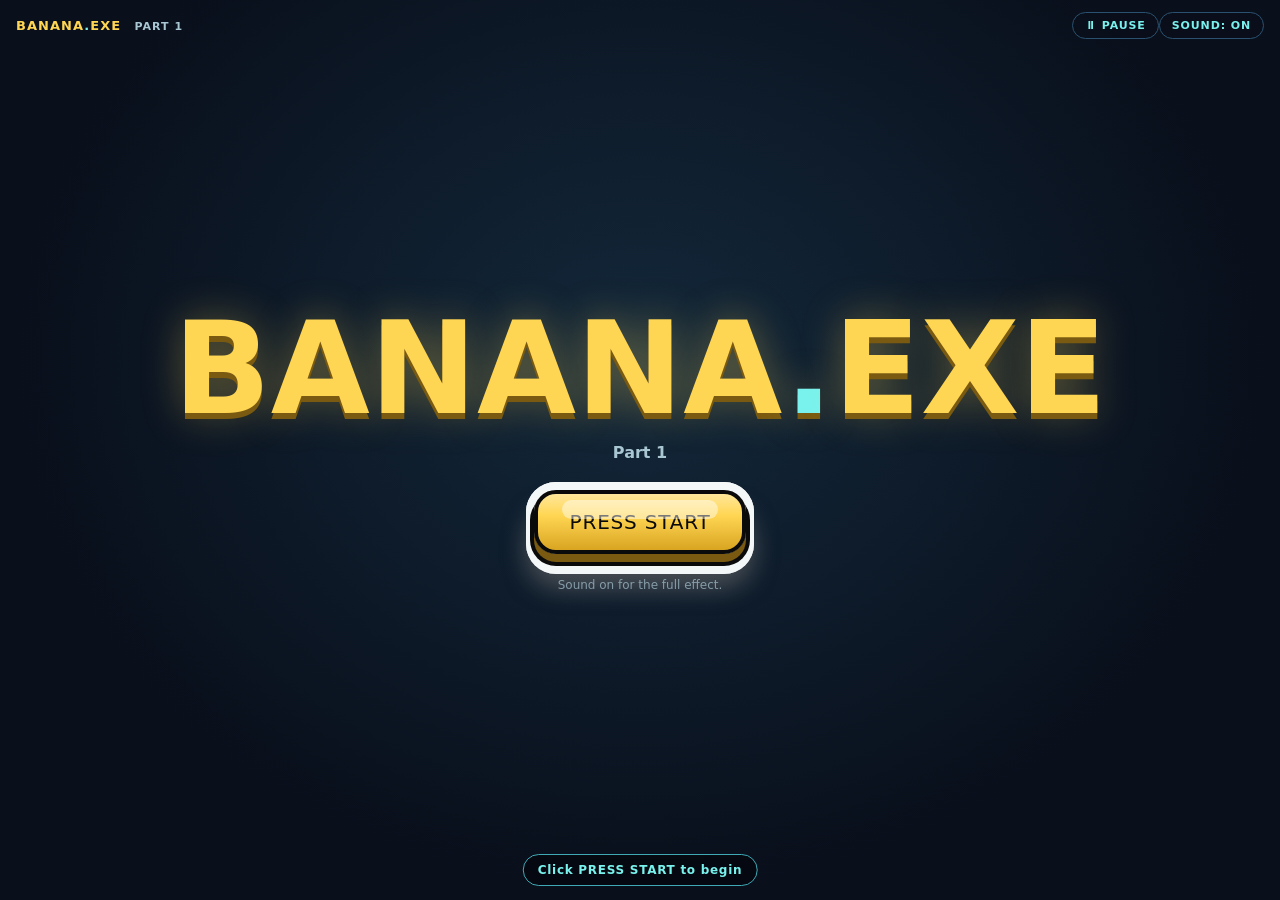
<file: index.html>
<!doctype html>
<html lang="en">
<head>
  <meta charset="utf-8" />
  <meta name="viewport" content="width=device-width, initial-scale=1, viewport-fit=cover" />
  <title>BANANA.EXE — Part 1</title>
  <link rel="stylesheet" href="style.css?v=20261009-1500" />
  <link rel="stylesheet" href="scene02.css?v=20261009-1500" />
  <link rel="stylesheet" href="transition.css?v=20261009-1500" />
  <link rel="stylesheet" href="attempt01.css?v=20261009-1500" />
</head>
<body>
<main id="stage" aria-live="polite">

  <!-- HUD -->
  <header class="hud">
    <div class="hud-tag"><b>BANANA<span>.</span>EXE</b> <em id="hud-scene">PART 1</em></div>
    <div class="hud-status">
      <div class="budget" id="budget" role="status" aria-label="Budget"><span class="budget-label">BUDGET</span><b id="budget-value">£50.00</b></div>
      <div class="inv" id="inv" role="status" aria-label="Inventory"><img id="inv-img" src="assets/banana_ripe_v1.png" alt="" /><span id="inv-text"></span></div>
    </div>
    <button id="pause" class="hud-btn" aria-pressed="false" aria-label="Pause game">⏸ PAUSE</button>
    <button id="mute" class="hud-btn" aria-pressed="false" aria-label="Mute sound">SOUND: ON</button>
  </header>

  <!-- 0. TITLE -->
  <section class="scene scene-title is-active" id="s-title">
    <h1>BANANA<span>.</span>EXE</h1>
    <p class="sub">Part 1</p>
    <button class="arcade arcade-sm" id="start"><span class="cap">PRESS START</span></button>
    <p class="fine">Sound on for the full effect.</p>
  </section>

  <!-- 1–2. LAPTOP, SCREEN VIEW: the live Inbeeb discovery plays itself (optional clicks only skip ahead). -->
  <section class="scene scene-desk" id="s-desk" aria-hidden="true">
    <div class="pov" id="pov">
      <div class="screen" id="screen">
        <div class="browser">
          <div class="chrome">
            <i></i><i></i><i></i>
            <span class="url">inbeeb.example/jobs?q=<b>ai</b></span>
          </div>
          <div class="site-head">
            <span class="logo"><span class="hex"></span>inbeeb</span>
            <span class="search">AI · Remote-ish · Actually interesting</span>
          </div>
          <div class="site-body" id="site-body">
            <ul class="listings" id="listings">
              <li><button class="job" data-nah="Synergy? Hard pass.">
                <strong>Synergy Evangelist</strong><span>Buzzword Holdings · Everywhere</span></button></li>
              <li><button class="job" data-nah="Exposure doesn't pay rent.">
                <strong>Prompt Whisperer (Unpaid)</strong><span>Exposure Ltd · Your sofa</span></button></li>
              <li><button class="job job-target" id="job-target">
                <strong>Head Geek</strong><span>Time For You · Full-time</span><em class="new">NEW</em></button></li>
              <li><button class="job" data-nah="Vibes: unclear. Salary: also unclear.">
                <strong>Chief Vibes Officer</strong><span>Startup TBC · Stealth mode</span></button></li>
            </ul>
            <article class="detail" id="detail">
              <div class="detail-empty">Select a job to view details</div>
              <div class="detail-full">
                <button class="back" id="back">← Results</button>
                <h2>Head Geek</h2>
                <p class="co">Time For You · Full-time</p>
                <p>We're looking for someone who spots friction and asks: <i>"why is a human still doing this?"</i></p>
                <ul>
                  <li>Prototype with AI. Test it. Break it. Fix it.</li>
                  <li>Get it into actual use.</li>
                </ul>
                <p class="small-print">P.S. To show you read this far, start your application with the word
                  <button class="banana-word" id="banana-word">BANANA</button>.</p>
              </div>
            </article>
          </div>
        </div>
      </div>
    </div>
    <div class="caption" id="caption" role="status"></div>
  </section>

  <section class="scene scene-reveal" id="s-reveal" aria-hidden="true">
    <div class="reveal-frame" id="reveal-frame">
      <img class="reveal-img" id="reveal-img" src="assets/OTS_LAPTOP_APPROVED.png" width="1536" height="1024"
           alt="Over the shoulder: Valenté at his desk at night, reading the Head Geek listing with BANANA highlighted in the small print" />
    </div>
    <div class="caption reveal-caption" id="reveal-caption" role="status"></div>
  </section>

  <!-- 3–4. SKEPTICAL REACTION -->
  <section class="scene scene-react" id="s-react" aria-hidden="true">
    <div class="burst"></div>
    <div class="react-grid">
      <div class="thought" id="thought">
        <p id="thought-text"></p>
        <span class="t1"></span><span class="t2"></span><span class="t3"></span>
      </div>
      <img class="sprite" id="sprite" src="assets/skeptical_locked.png" width="414" height="767"
           alt="Valenté, skeptical, hands in hoodie pocket, glancing sideways" />
      <div class="btn-slot">
        <button class="arcade" id="yougotit" disabled><span class="cap">YOU GOT IT</span></button>
      </div>
    </div>
  </section>

  <!-- HOME → BANANA BOUTIQUE and back: approved map plate + separate SVG layers (trail, waypoints, vehicle marker). Drives itself. -->
  <section class="scene scene-route" id="s2-route" aria-hidden="true">
    <div class="route-wrap">
      <div class="map-frame" id="map-frame">
        <!-- Locked MAP 02A sheet, cropped by CSS to its HOME → BANANA BOUTIQUE panel (x 22–1426, y 80–588); file untouched.
             On portrait screens the panel is shown taller and pans to follow the car. -->
        <div class="map-pan" id="map-pan">
          <img class="map-plate" src="assets/MAP_02A_NOTTINGHAM_PROCUREMENT_LOCKED.png" width="1448" height="1086"
               alt="Map 02A, Nottingham: a cyan route from HOME to BANANA BOUTIQUE" />
          <!-- Overlay shares the sheet's pixel space so every layer sits exactly on the baked-in route. -->
          <svg class="map-overlay" viewBox="0 0 1448 1086" aria-hidden="true">
            <path class="route-halo" id="route-halo" d="M210 483 L268 483 L343 432 L1050 432 L1050 335 L1163 386" />
            <path class="route-trail" id="route-trail" d="M210 483 L268 483 L343 432 L1050 432 L1050 335 L1163 386" />
            <circle class="waypoint" id="wp-home" cx="210" cy="483" r="32" />
            <circle class="waypoint" id="wp-store" cx="1163" cy="386" r="32" />
            <g id="marker" transform="translate(210 483)">
              <g id="marker-inner">
                <!-- Valenté's car: the locked render, unaltered, on a black badge so its black field disappears into it.
                     Clipped inside the cyan ring; the car itself is never cropped. -->
                <circle class="car-ring" r="46" />
                <clipPath id="car-clip"><circle r="44" /></clipPath>
                <g id="car" class="car" clip-path="url(#car-clip)">
                  <image class="car-img" href="assets/vehicles/source/VALENTE_YELLOW_CAR_LOCKED.png" x="-37.4" y="-38.5" width="74" height="74" />
                </g>
                <!-- Return leg: the approved banana for the chosen ripeness rides on the roof (src set by scene02.js). -->
                <image id="marker-banana" class="marker-banana" href="assets/banana_ripe_v1.png" x="-40" y="-82" width="80" height="60" />
              </g>
            </g>
          </svg>
        </div>
      </div>
      <div class="route-bar">
        <img class="mission-icon" src="assets/banana_mission_icon.svg" width="128" height="128" alt="" />
        <p class="route-label" id="route-label">MISSION: ACQUIRE BANANA · HOME → BANANA BOUTIQUE</p>
      </div>
    </div>
  </section>

  <!-- BEAT 6 — BANANA BOUTIQUE exterior arrival: locked building, push-in + glow on a dark field, then hard cut inside. -->
  <section class="scene scene-exterior" id="s2-exterior" aria-hidden="true">
    <div class="ext-glow"></div>
    <img class="ext-building" src="assets/BANANA_BOUTIQUE_BUILDING_LOCKED.png" width="370" height="265"
         alt="Banana Boutique: a black shopfront with a glowing gold banana sign" />
  </section>

  <!-- BEAT 7 — BANANA BOUTIQUE: flat approved interior + locked assistant idle + HTML choice cards. Choosing is required action 3. -->
  <section class="scene scene-boutique" id="s2-boutique" aria-hidden="true">
    <img class="bq-interior" src="assets/boutique_interior_v1.png" width="1672" height="941"
         alt="Inside Banana Boutique: black and gold display plinths of green, ripe and extra-ripe bananas" />
    <img class="bq-assistant" src="assets/assistant_idle_v1.png" width="1200" height="1700"
         alt="Banana Boutique assistant in a black and gold apron" />
    <div class="bq-say" id="bq-say" role="status"><small>BANANA BOUTIQUE</small><span id="bq-say-text">Here are our premium bananas. Which one would you like?</span></div>
    <div class="bq-reaction" id="bq-reaction" role="status"><span class="cap-face" aria-hidden="true"></span><span class="cap-text"><small>VALENTÉ</small>£5… for one?!</span></div>
    <div class="bq-budget-focus" id="bq-budget-focus" role="status" aria-live="polite">
      <small>AVAILABLE BUDGET</small><strong id="bq-budget-main">£50.00</strong><span id="bq-budget-projection"></span>
    </div>
    <div class="bq-choices" id="bq-choices" role="group" aria-label="Choose your banana">
      <button class="bq-card" data-pick="green">
        <img src="assets/banana_green_v1.png" width="1600" height="1200" alt="" />
        <b>GREEN</b><span class="bq-price">£4.50</span><em>Bold choice</em>
      </button>
      <button class="bq-card" data-pick="ripe">
        <img src="assets/banana_ripe_v1.png" width="1600" height="1200" alt="" />
        <b>RIPE</b><span class="bq-price">£5.00</span><em>The safe bet</em>
      </button>
      <button class="bq-card" data-pick="extra">
        <img src="assets/banana_extra_ripe_v1.png" width="1600" height="1200" alt="" />
        <b>EXTRA RIPE</b><span class="bq-price">£3.00</span><em>Living dangerously</em>
      </button>
    </div>
    <div class="bq-paid" id="bq-paid" role="status"></div>
    <div class="wipe" id="wipe" aria-hidden="true"></div>
  </section>

  <!-- BACK HOME: original Skeptical sprite + thought. The banana lives in the inventory chip (HUD), never floating. -->
  <section class="scene scene-react scene-home" id="s2-home" aria-hidden="true">
    <div class="burst"></div>
    <div class="react-grid">
      <div class="thought" id="home-thought">
        <p id="home-thought-text"></p>
        <span class="t1"></span><span class="t2"></span><span class="t3"></span>
      </div>
      <img class="sprite" src="assets/skeptical_locked.png" width="414" height="767"
           alt="Valenté, skeptical, back home" />
      <!-- Postal check: a fictionalised requirements card (UI), with the chosen banana failing the packaging check. -->
      <div class="post-card" id="post-card" aria-live="polite">
        <p class="post-head">SENDING FOOD BY POST</p>
        <ul class="post-list">
          <li>PACKAGE IT</li><li>SEAL IT</li><li>LABEL: PERISHABLE</li><li>USE A FAST SERVICE</li>
        </ul>
        <div class="post-item">
          <img id="post-banana" src="assets/banana_ripe_v1.png" width="1600" height="1200" alt="The loose banana" />
          <b class="post-stamp">LOOSE BANANA: NOT READY FOR POST</b>
        </div>
      </div>
    </div>
  </section>

  <!-- PART 1 ENDING: automatic teaser (no buttons), then TO BE CONTINUED. Code-drawn schematic, not a map asset. -->
  <section class="scene scene-teaser" id="s2-teaser" aria-hidden="true">
    <div class="teaser" id="teaser">
      <p class="eyebrow">PART 1 COMPLETE // BANANA ACQUIRED</p>
      <svg class="t-route" viewBox="0 0 620 180" role="img" aria-label="A long route from Nottingham to TFY in Northampton">
        <path class="t-path" d="M40 62 C190 42 250 142 370 124 S520 112 580 124" />
        <circle class="t-home" cx="40" cy="62" r="11" />
        <circle class="t-dest-pulse" cx="580" cy="124" r="14" /><circle class="t-dest" cx="580" cy="124" r="11" />
        <text x="22" y="32" class="t-label">NOTTINGHAM · HOME</text>
        <text x="600" y="168" class="t-label is-end">TFY · NORTHAMPTON</text>
      </svg>
      <p class="t-next">NEXT PROBLEM: GET IT TO TFY.</p>
      <p class="t-loading">DELIVERY OPTIONS</p>
      <!-- The same three slots the Part 2 selector uses (cards cloned from transition.js; nothing selected here). -->
      <div class="t-options" id="t-options" role="img" aria-label="Delivery options: Royal Snail, unavailable, too slow; Trebuchet; and one not yet revealed"></div>
    </div>
    <div class="the-end" id="the-end">
      <img class="end-character" src="assets/skeptical_locked.png" width="414" height="767" alt="Valenté with the Part 1 mission complete" />
      <p class="end-kicker">BANANA.EXE // PART 1</p>
      <h2>TO BE CONTINUED</h2>
      <p class="end-summary" id="end-summary"></p>
      <div class="end-actions">
        <button class="ghost" id="replay-part">↺ REPLAY PART 1</button>
        <button class="ghost" id="replay-all">↺ FROM THE TOP</button>
      </div>
    </div>
  </section>

  <!-- PART 2 PREVIEW: not linked from the public Part 1 ending yet. Open with ?scene=part2&pick=ripe. -->
  <!-- PART 2 OPENING: delivery-method selector → Trebutech truck to HOME → rental charge → Delivery Problem (transition.js).
       Only TREBUCHET is a named option; the other two slots are unlabelled until decided. -->
  <section class="scene scene-delivery" id="p2-delivery" aria-hidden="true">
    <div class="dl-head">
      <p class="dl-kicker">PART 2 // DELIVERY METHOD</p>
      <p class="dl-status" id="dl-status" aria-live="polite">SELECTING…</p>
    </div>
    <div class="dl-select" id="dl-select">
      <div class="dl-options" id="dl-options">
        <svg class="dl-pointer" id="dl-pointer" viewBox="0 0 28 18" aria-hidden="true"><path d="M2 2 L14 15 L26 2 Z" /></svg>
      </div>
    </div>
    <!-- Origin → journey → MAP 02A, one 1013 × 570 field (transition.js scales it to fit). Locked art is only placed, moved,
         scaled and lit; the truck render's black field is removed at runtime by a matte + `lighten` (pixels unchanged). -->
    <div class="dl-stage" id="dl-stage">
      <div class="dl-world" id="dl-world" aria-hidden="true">
        <!-- Regional journey: TREBUTECH / RENTAL & DISPATCH (map edge) → HOME / Nottingham -->
        <div class="dl-layer" id="dl-reg">
          <div class="dl-cam" id="dl-reg-cam">
            <svg class="dl-svg" width="1013" height="570" viewBox="0 0 1013 570">
              <defs>
                <radialGradient id="dl-jfield" gradientUnits="userSpaceOnUse" cx="729" cy="399" r="608" gradientTransform="translate(729 399) scale(1 0.656) translate(-729 -399)">
                  <stop offset="0" stop-color="#08121d" /><stop offset="0.7" stop-color="#04070c" /><stop offset="1" stop-color="#030509" />
                </radialGradient>
                <radialGradient id="dl-jhome" gradientUnits="userSpaceOnUse" cx="786" cy="330" r="300">
                  <stop offset="0" stop-color="#ffd653" stop-opacity="0.10" /><stop offset="1" stop-color="#ffd653" stop-opacity="0" />
                </radialGradient>
              </defs>
              <rect x="-4000" y="-3000" width="8000" height="6000" fill="url(#dl-jfield)" />
              <g id="dl-reg-ctx">
                <path d="M-1700 -420 L1300 160 M-1500 760 L-300 -560 M-260 980 L240 -560 M-1800 520 L1400 1060 M600 -600 L1300 900" stroke="#0e1924" stroke-width="10" fill="none" />
                <circle cx="786" cy="330" r="300" fill="url(#dl-jhome)" />
                <circle cx="-1230" cy="150" r="22" fill="#79f2ee" opacity="0.9" />
                <circle cx="-1230" cy="150" r="44" fill="none" stroke="#79f2ee" stroke-width="6" opacity="0.35" />
              </g>
              <path d="M-1230 150 C-900 150 -560 271 -203 329 L500 443" stroke="#0e1822" stroke-width="58" stroke-linecap="round" fill="none" />
              <path d="M-1230 150 C-900 150 -560 271 -203 329 L500 443" stroke="#1b2a38" stroke-width="2" stroke-dasharray="18 16" stroke-linecap="round" fill="none" vector-effect="non-scaling-stroke" />
              <path id="dl-reg-trail" d="" stroke="#79f2ee" stroke-opacity="0.6" stroke-width="3" stroke-linecap="round" fill="none" vector-effect="non-scaling-stroke" />
            </svg>
            <img class="dl-reg-home" id="dl-reg-home" src="assets/locations/S02_HOME_3D_LOCKED.png" width="1254" height="1254" alt="" />
            <img class="dl-matte" id="dl-reg-matte" alt="" />
            <img class="dl-truck" id="dl-reg-truck" src="assets/part2/vehicles/source/TREBUTECH_DELIVERY_TRUCK_LOCKED.png" width="1254" height="1254" alt="" />
          </div>
        </div>
        <!-- MAP 02A (locked, untouched): Royal Snail overlays, recessed Part 1 route, the truck on the existing street -->
        <div class="dl-layer" id="dl-local">
          <div class="dl-cam dl-cam-map" id="dl-local-cam">
            <div class="dl-map-panel">
              <img class="dl-map-plate" src="assets/MAP_02A_NOTTINGHAM_PROCUREMENT_LOCKED.png" width="1448" height="1086" alt="" />
              <svg class="dl-map-recess" width="1448" height="1086" viewBox="0 0 1448 1086">
                <defs><filter id="dl-rdim" x="-5%" y="-5%" width="110%" height="110%"><feGaussianBlur stdDeviation="1.6" /></filter></defs>
                <path d="M243 483 L268 483 L343 432 L1050 432 L1050 335 L1132 372" fill="none" stroke="#3b4855" stroke-width="17" stroke-linejoin="round" stroke-linecap="round" filter="url(#dl-rdim)" />
              </svg>
            </div>
            <div class="dl-map-homeglow" id="dl-map-homeglow"></div>
            <svg class="dl-svg" width="1448" height="1086" viewBox="0 0 1448 1086"><circle id="dl-map-ring" cx="210" cy="483" r="32" fill="none" stroke="#ffd653" stroke-width="3" opacity="0" /></svg>
            <img class="dl-rs-office" src="assets/locations/ROYAL_SNAIL_POST_OFFICE_LOCKED.png" width="1254" height="1254" alt="" />
            <!-- Royal Snail neighbourhood presence: one swappable slot (transition.js ROYAL_SNAIL_NEIGHBOURHOOD); interim drop box until the kiosk is locked -->
            <img class="dl-rs-local" id="dl-rs-local" alt="" />
            <div class="dl-map-road" id="dl-map-road">
              <svg class="dl-svg" width="1448" height="1086" viewBox="0 0 1448 1086">
                <defs><filter id="dl-tsh" x="-50%" y="-50%" width="200%" height="200%"><feGaussianBlur stdDeviation="3" /></filter></defs>
                <path id="dl-map-trail" d="" stroke="#79f2ee" stroke-opacity="0.7" stroke-width="2.5" stroke-linecap="round" fill="none" />
                <g id="dl-map-shadow"><ellipse rx="44" ry="13" fill="#000" opacity="0.5" filter="url(#dl-tsh)" /><ellipse rx="34" ry="7" fill="#000" opacity="0.55" /></g>
              </svg>
              <img class="dl-matte" id="dl-map-matte" alt="" />
              <img class="dl-truck" id="dl-map-truck" src="assets/part2/vehicles/source/TREBUTECH_DELIVERY_TRUCK_LOCKED.png" width="1254" height="1254" alt="" />
            </div>
          </div>
        </div>
        <!-- Trebutech Rental & Dispatch origin: site + exit road (camera), base-exit portal (exact locked SVG, two layers:
             road spill under the truck, aperture between the truck's back and front parts) -->
        <div class="dl-cam" id="dl-dep-under">
          <div id="dl-site">
            <svg class="dl-svg" id="dl-site-road" width="1013" height="570" viewBox="0 0 1013 570">
              <polygon id="dl-dep-road" points="" fill="#0e1822" />
              <path id="dl-dep-lane" d="" stroke="#1b2a38" stroke-width="2" stroke-dasharray="18 16" fill="none" />
            </svg>
            <img class="dl-facility" src="assets/locations/TREBUTECH_RENTAL_DISPATCH_BUILDING_LOCKED.png" width="1254" height="1254" alt="" />
          </div>
          <svg class="dl-svg" width="1013" height="570" viewBox="0 0 1013 570">
            <defs><filter id="dl-dsh" x="-50%" y="-50%" width="200%" height="200%"><feGaussianBlur stdDeviation="4" /></filter></defs>
            <path id="dl-dep-route" d="" stroke="#79f2ee" stroke-opacity="0" stroke-width="3" stroke-linecap="round" fill="none" />
            <ellipse id="dl-dep-shadow" cx="0" cy="0" rx="0" ry="0" fill="#000" opacity="0.5" filter="url(#dl-dsh)" />
          </svg>
          <div class="dl-portal" id="dl-portal-spill"></div>
        </div>
        <img class="dl-matte" id="dl-back-matte" alt="" />
        <img class="dl-truck" id="dl-back-truck" src="assets/part2/vehicles/source/TREBUTECH_DELIVERY_TRUCK_LOCKED.png" width="1254" height="1254" alt="" />
        <div class="dl-cam" id="dl-dep-over"><div class="dl-portal" id="dl-portal-main"></div></div>
        <img class="dl-matte" id="dl-front-matte" alt="" />
        <img class="dl-truck" id="dl-front-truck" src="assets/part2/vehicles/source/TREBUTECH_DELIVERY_TRUCK_LOCKED.png" width="1254" height="1254" alt="" />
        <div class="dl-band" id="dl-band"></div>
        <div class="dl-band dl-band-glow" id="dl-band-glow"></div>
        <!-- Regional → MAP 02A handoff: one continuous truck over the dissolve -->
        <div class="dl-hand-shadow" id="dl-hand-shadow"></div>
        <img class="dl-matte" id="dl-hand-matte" alt="" />
        <img class="dl-truck" id="dl-hand-truck" src="assets/part2/vehicles/source/TREBUTECH_DELIVERY_TRUCK_LOCKED.png" width="1254" height="1254" alt="" />
        <div class="dl-labels" id="dl-labels">
          <p class="dl-label-origin" id="dl-label-origin"><b>TREBUTECH</b><span>RENTAL &amp; DISPATCH</span></p>
          <p class="dl-label-home" id="dl-label-home"><b>HOME</b><span>Nottingham</span></p>
        </div>
      </div>
      <div class="dl-receipt" id="dl-receipt" role="status">
        <small>TREBUCHET RENTAL</small>
        <strong>− £15.00</strong>
        <span id="dl-remaining"></span>
      </div>
    </div>
    <p class="a1-live" id="dl-live" aria-live="polite" role="status"></p>
  </section>

  <!-- DELIVERY PROBLEM (board 12): one comprehension screen — a mission setup for SHOOTING the banana at TFY. Compact cards,
       the mission map as the page (shared HOME launch cluster, TFY + rooftop basket hook, one airborne arc), explicit CONTINUE.
       Layout numbers come from scene02.js + part2-world.js (shared authority with the flight map). -->
  <section class="scene scene-part2 is-analyzed" id="p2-intro" aria-hidden="true">
    <div class="p2-grid-bg" aria-hidden="true"></div>
    <div class="p2-copy">
      <h2>DELIVERY PROBLEM</h2>
      <p class="p2-objective">GET THE BANANA TO TFY.</p>
    </div>

    <div class="p2-analysis" id="p2-analysis" aria-live="polite">
      <article class="p2-distance"><small>DISTANCE</small>
        <b class="p2-leg">HOME <i aria-hidden="true">→</i><span class="a1-live"> to </span> TFY</b>
        <span>Nottingham to Northampton</span>
      </article>
      <article class="p2-condition"><small>CONDITION</small><b>ARRIVE UNDAMAGED</b><span>The banana still has to be presentable.</span></article>
      <article class="p2-budget-card"><small>BUDGET</small><b id="p2-analysis-budget">£45.00</b><span>You have <span id="p2-remaining">£45.00</span> remaining.</span></article>
      <!-- Delivery method: gold card with the trebuchet itself (ties to the gold pad under it on the map); neutral parcel if undecided. -->
      <article class="p2-method-state" id="p2-method-state"><small>DELIVERY METHOD</small>
        <strong id="p2-method">UNDECIDED</strong>
        <span class="p2-method-line">Launch it from HOME.</span>
        <img class="p2-method-icon p2-method-icon-chosen" src="assets/launcher.png" width="1536" height="1024" alt="" />
        <svg class="p2-method-icon p2-method-icon-undecided" viewBox="0 0 30 30" aria-hidden="true"><path d="M15 3 L26 8.5 V21.5 L15 27 L4 21.5 V8.5 Z M4 8.5 L15 14 L26 8.5 M15 14 V27" /></svg>
      </article>
    </div>

    <!-- Mission map: the Board 10 region at map scale behind a vignette, the HOME launch cluster lower left, TFY upper right. -->
    <div class="p2-mission" id="p2-mission" role="img" aria-label="Mission map: launch the banana from the trebuchet at HOME in Nottingham to the rooftop basket on TFY in Northampton">
      <div class="p2-mission-inner" id="p2-mission-inner">
        <div class="p2-mworld" id="p2-mworld">
          <div class="p2-region" id="p2-region"></div>
          <div class="p2-m02a"><img src="assets/MAP_02A_NOTTINGHAM_PROCUREMENT_LOCKED.png" width="1448" height="1086" alt="" /></div>
        </div>
        <div class="p2-vignette"></div>
        <svg class="p2-msvg" id="p2-cluster-svg" aria-hidden="true">
          <defs>
            <radialGradient id="p2-gwarm"><stop offset="0" stop-color="#ffcf73" stop-opacity="0.26" /><stop offset="1" stop-color="#ffcf73" stop-opacity="0" /></radialGradient>
            <linearGradient id="p2-glawn" x1="0" y1="0" x2="1" y2="1"><stop offset="0" stop-color="#173a26" /><stop offset="1" stop-color="#0f2a1c" /></linearGradient>
            <radialGradient id="p2-ggold"><stop offset="0" stop-color="#ffd653" stop-opacity="0.5" /><stop offset="1" stop-color="#ffd653" stop-opacity="0" /></radialGradient>
            <filter id="p2-flawn" x="-20%" y="-20%" width="140%" height="140%"><feGaussianBlur stdDeviation="9" /></filter>
          </defs>
          <ellipse id="p2-warm" rx="330" ry="150" fill="url(#p2-gwarm)" />
          <polygon id="p2-lawn" points="" fill="url(#p2-glawn)" opacity="0.8" filter="url(#p2-flawn)" />
          <ellipse id="p2-pad" fill="url(#p2-ggold)" />
          <ellipse id="p2-lshadow" fill="#000" opacity="0.5" />
          <ellipse id="p2-vshadow" fill="#000" opacity="0.5" />
        </svg>
        <img class="p2-mobj" id="p2-home" src="assets/locations/S02_HOME_3D_LOCKED.png" width="1254" height="1254" alt="HOME" />
        <img class="p2-mobj" id="p2-launcher" src="assets/launcher.png" width="1536" height="1024" alt="The rented trebuchet" />
        <img class="p2-mobj" id="p2-valente" src="assets/skeptical_locked.png" width="414" height="767" alt="Valenté" />
        <div class="p2-tfy-glow" id="p2-tfy-glow"></div>
        <img class="p2-mobj" id="p2-tfy" src="assets/locations/S02_TFY_BUILDING_LOCKED.png" width="1254" height="1254" alt="TFY" />
        <svg class="p2-msvg" id="p2-arc-svg" aria-hidden="true">
          <defs><linearGradient id="p2-garc" x1="0" y1="0" x2="1" y2="0"><stop offset="0" stop-color="#79f2ee" /><stop offset="1" stop-color="#ffd653" /></linearGradient></defs>
          <path id="p2-arc-halo" d="" fill="none" stroke="url(#p2-garc)" stroke-width="7" stroke-opacity="0.18" stroke-linecap="round" />
          <path id="p2-arc" d="" fill="none" stroke="url(#p2-garc)" stroke-width="2.2" stroke-linecap="round" />
          <!-- Rooftop basket HOOK (placeholder only, shared position authority: part2-world.js TFY.roofHook). No basket art. -->
          <g id="p2-basket-slot" data-asset="pending">
            <polygon id="p2-basket-poly" points="" fill="rgba(255,214,83,0.16)" stroke="#ffd653" stroke-width="1.8" stroke-dasharray="6 4" />
            <circle id="p2-ret-o" r="17" fill="none" stroke="#ffd653" stroke-width="2" />
            <circle id="p2-ret-i" r="4" fill="#ffd653" />
            <path id="p2-ret-x" d="" stroke="#ffd653" stroke-width="2" />
          </g>
        </svg>
        <p class="p2-mlabel p2-basket-label" id="p2-basket-label">ROOFTOP BASKET</p>
        <p class="p2-mlabel p2-tfy-label" id="p2-tfy-label"><b>TFY</b><span>NORTHAMPTON</span></p>
        <p class="p2-mlabel p2-home-label" id="p2-home-label"><b>HOME</b><span>NOTTINGHAM</span></p>
      </div>
    </div>

    <button class="arcade arcade-sm p2-continue" id="p2-continue" type="button">
      <span class="cap">CONTINUE</span>
    </button>
  </section>

  <!-- PART 2 — ATTEMPT 01: LONG-RANGE LAUNCH (attempt01.js). Development entry only: ?scene=part2 → SIZE UP THE PROBLEM.
       Layers: stage (background, launcher rig, route map + projectile; receives shake) → UI → flash. -->
  <section class="scene scene-attempt" id="p2-attempt01" aria-hidden="true">
    <div class="p2-grid-bg" aria-hidden="true"></div>
    <div class="a1-head">
      <p class="a1-kicker">ATTEMPT 01 // LONG-RANGE LAUNCH</p>
      <p class="a1-target">TARGET: TFY // NORTHAMPTON</p>
    </div>

    <div class="a1-cell" id="a1-cell">
      <!-- Launcher scene. Plate space is 1672 × 941 (plate 04 is the registration authority); 24 px overscan is cropped on
           every edge. Locked art is only shown, swapped, moved and lit from live layers above it — never edited. -->
      <div class="a1-view" id="a1-view" aria-hidden="true">
        <div class="a1-space" id="a1-space">
          <div class="a1-cam" id="a1-cam">
            <!-- Setup beats 01–03: alpha cutouts beside the locked launcher reference on the plate-navy stage. -->
            <div class="a1-setup" id="a1-setup">
              <img class="a1-setup-launcher" data-src="assets/launcher.png" width="1536" height="1024" alt="" />
              <div class="a1-setup-shadow"></div>
              <img class="a1-setup-pose" data-pose="01" data-src="assets/part2/01_confused_inspecting_LOCKED.png" width="1024" height="1536" alt="" />
              <img class="a1-setup-pose" data-pose="02" data-src="assets/part2/02_shrug_acceptance_LOCKED.png" width="1024" height="1536" alt="" />
              <img class="a1-setup-pose" data-pose="03" data-src="assets/part2/03_goggles_on_ready_LOCKED.png" width="1024" height="1536" alt="" />
            </div>
            <!-- L1 rig plates (one visible) + L2 energy, L3 arcs, L4 motion lines; the whole rig moves as one. -->
            <div class="a1-rig" id="a1-rig">
              <img class="a1-plate" data-pose="04" data-src="assets/part2/04_operator_bracing_LOCKED.png" width="1672" height="941" alt="" />
              <img class="a1-plate" data-pose="05" data-src="assets/part2/05_first_interruption_turn_look_LOCKED.png" width="1672" height="941" alt="" />
              <img class="a1-plate" data-pose="06" data-src="assets/part2/06_second_interruption_one_hand_shrug_LOCKED.png" width="1672" height="941" alt="" />
              <img class="a1-plate" data-pose="07" data-src="assets/part2/07_third_interruption_shake_LOCKED.png" width="1672" height="941" alt="" />
              <svg class="a1-fx" viewBox="0 0 1672 941" width="1672" height="941">
                <defs>
                  <filter id="a1-glowblur" x="-30%" y="-30%" width="160%" height="160%"><feGaussianBlur stdDeviation="9" /></filter>
                  <filter id="a1-softblur" x="-30%" y="-30%" width="160%" height="160%"><feGaussianBlur stdDeviation="3" /></filter>
                </defs>
                <g class="a1-energy">
                  <g transform="rotate(-17.5 1130 300)">
                    <rect id="a1-coil" x="985" y="270" width="290" height="60" rx="30" fill="#39d5ff" filter="url(#a1-glowblur)" opacity="0" />
                    <g id="a1-rings" fill="none" stroke="#bff6ff" stroke-width="4" filter="url(#a1-softblur)" opacity="0">
                      <ellipse cy="300" rx="7" ry="30" /><ellipse cy="300" rx="7" ry="30" /><ellipse cy="300" rx="7" ry="30" />
                      <ellipse cy="300" rx="7" ry="30" /><ellipse cy="300" rx="7" ry="30" /><ellipse cy="300" rx="7" ry="30" />
                    </g>
                  </g>
                  <circle id="a1-hub" cx="585" cy="497" r="40" fill="none" stroke="#5fe0ff" stroke-width="10" filter="url(#a1-softblur)" opacity="0" />
                  <g fill="#5fe0ff" filter="url(#a1-softblur)">
                    <rect class="a1-cap" x="448" y="482" width="88" height="12" rx="6" opacity="0" />
                    <rect class="a1-cap" x="452" y="574" width="96" height="12" rx="6" opacity="0" />
                    <rect class="a1-cap" x="468" y="612" width="80" height="10" rx="5" opacity="0" />
                  </g>
                  <ellipse id="a1-table" cx="890" cy="722" rx="165" ry="22" fill="none" stroke="#5fe0ff" stroke-width="8" filter="url(#a1-softblur)" opacity="0" />
                  <g id="a1-pads" fill="#5fe0ff" filter="url(#a1-softblur)" opacity="0">
                    <rect x="715" y="874" width="90" height="10" rx="5" /><rect x="255" y="806" width="110" height="9" rx="4" /><rect x="1255" y="822" width="110" height="9" rx="4" />
                  </g>
                </g>
                <!-- L4: cradle and pad lines only. Valenté's motion arcs are baked into the plates. -->
                <g id="a1-motion" fill="none" stroke="#8ee6ff" stroke-width="3" stroke-linecap="round" opacity="0">
                  <path d="M1612 92 q14 22 0 44" /><path d="M1630 80 q22 34 0 68" /><path d="M1190 818 q-12 18 0 36" /><path d="M1172 810 q-18 26 0 52" /><path d="M700 884 q-12 16 0 32" />
                </g>
                <!-- L3: third interruption only. -->
                <g id="a1-arcs" fill="none" stroke-linejoin="round" opacity="0">
                  <g stroke="#7fe7ff" stroke-width="9" filter="url(#a1-softblur)" opacity=".7"><polyline /><polyline /><polyline /></g>
                  <g stroke="#dffbff" stroke-width="3"><polyline /><polyline /><polyline /></g>
                </g>
              </svg>
            </div>
            <canvas class="a1-smoke" id="a1-smoke" width="836" height="471"></canvas>
            <div class="a1-bloom" id="a1-bloom"></div>
            <img class="a1-shot" id="a1-shot" src="assets/banana_ripe_v1.png" width="1600" height="1200" alt="" />
            <div class="a1-flash" id="a1-flash"></div>
          </div>
        </div>
      </div>
      <div class="a1-say" id="a1-say" role="status"><small>VALENTÉ</small><span id="a1-say-text"></span></div>

      <!-- Flight: Nottingham (front left) → TFY (far right), a ground plane receding into depth. -->
      <div class="a1-map" id="a1-map">
        <!-- Board 10: one world, one camera. MAP 02A (Nottingham, sheet px = world units) inside the eight LOCKED flight-region
             layers (manifest order and placement); the HOME launch cluster on HOME's lawn (shared authority, part2-world.js);
             TFY at landmark scale with a gold beacon and the rooftop basket HOOK (placeholder); the selected banana + trail. -->
        <div class="a1-field" id="a1-field" role="img" aria-label="Flight from the trebuchet at HOME in Nottingham toward TFY in Northampton">
          <div class="a1-wcam" id="a1-wcam">
            <div class="a1-region" id="a1-region"></div>
            <div class="a1-m02a" id="a1-m02a">
              <img class="a1-m02a-plate" src="assets/MAP_02A_NOTTINGHAM_PROCUREMENT_LOCKED.png" width="1448" height="1086" alt="" />
              <svg class="a1-m02a-recess" width="1448" height="1086" viewBox="0 0 1448 1086" aria-hidden="true">
                <defs><filter id="a1-frdim" x="-5%" y="-5%" width="110%" height="110%"><feGaussianBlur stdDeviation="1.6" /></filter></defs>
                <path d="M243 483 L268 483 L343 432 L1050 432 L1050 335 L1132 372" fill="none" stroke="#3b4855" stroke-width="17" stroke-linejoin="round" stroke-linecap="round" filter="url(#a1-frdim)" />
              </svg>
              <img class="a1-rs" id="a1-rs-store" alt="" />
              <img class="a1-rs" id="a1-rs-local" alt="" />
            </div>
            <div class="a1-homeglow" id="a1-homeglow"></div>
            <svg class="a1-wsvg" width="1448" height="1086" viewBox="0 0 1448 1086" aria-hidden="true">
              <ellipse id="a1-lshadow" fill="#000" opacity="0.5" />
              <ellipse id="a1-vshadow" fill="#000" opacity="0.5" />
            </svg>
            <img class="a1-wobj" id="a1-launcher" src="assets/launcher.png" width="1536" height="1024" alt="The rented trebuchet" />
            <img class="a1-wobj" id="a1-valente" data-src="assets/part2/03_goggles_on_ready_LOCKED.png" width="1024" height="1536" alt="Valenté" />
            <div class="a1-tfy-glow" id="a1-tfy-glow"></div>
            <div class="a1-tfy-beam" id="a1-tfy-beam"></div>
            <img class="a1-wobj" id="a1-tfy" src="assets/locations/S02_TFY_BUILDING_LOCKED.png" width="1254" height="1254" alt="TFY" />
            <svg class="a1-wsvg" width="1448" height="1086" viewBox="0 0 1448 1086" aria-hidden="true">
              <defs><radialGradient id="a1-bflash"><stop offset="0" stop-color="#eaffff" stop-opacity="1" /><stop offset="0.35" stop-color="#79f2ee" stop-opacity="0.6" /><stop offset="1" stop-color="#79f2ee" stop-opacity="0" /></radialGradient></defs>
              <ellipse id="a1-proj-shadow" fill="#000" opacity="0" />
              <polyline id="a1-trail" points="" fill="none" stroke="#79f2ee" stroke-opacity="0.75" stroke-linecap="round" stroke-linejoin="round" />
              <circle id="a1-launchflash" fill="url(#a1-bflash)" opacity="0" />
              <circle id="a1-impact" fill="none" stroke="#c9f5d8" opacity="0" />
            </svg>
            <img class="a1-proj" id="a1-proj" src="assets/banana_ripe_v1.png" width="1600" height="1200" alt="" />
          </div>
          <!-- labels, screen space: few, short, only when they help. LEICESTER only once the banana is down there. -->
          <p class="a1-flabel a1-fl-nott" id="a1-fl-nott"><b>NOTTINGHAM</b><span>HOME</span></p>
          <p class="a1-flabel a1-fl-leic" id="a1-leic-label">LEICESTER</p>
          <svg class="a1-hook" id="a1-tfy-basket" data-asset="pending" width="24" height="24" viewBox="-12 -12 24 24" aria-hidden="true"><circle r="7" fill="none" stroke="#ffd653" stroke-width="1.6" /><circle r="2" fill="#ffd653" /></svg>
          <p class="a1-flabel a1-fl-tfy" id="a1-fl-tfy"><b>TFY</b><span>NORTHAMPTON</span></p>
          <div class="a1-fcut" id="a1-fcut"></div>
        </div>
      </div>

      <!-- Leicester failure gag. The forest and fox art layers stay empty until the controlled assets are supplied;
           until then a labelled review placeholder carries the timing. -->
      <div class="a1-forest" id="a1-forest" data-beat="">
        <div class="a1-forest-frame">
          <img class="a1-forest-art" id="a1-forest-art" alt="" hidden />
          <div class="a1-forest-pending" id="a1-forest-pending">
            <p class="a1-pending-tag">LEICESTER · FOREST / FOX ART PENDING</p>
            <p class="a1-pending-beat" id="a1-pending-beat"></p>
            <div class="a1-canopy-line"><span>CANOPY</span></div>
            <img class="a1-pending-banana" id="a1-pending-banana" src="assets/banana_ripe_v1.png" width="1600" height="1200" alt="" />
          </div>
          <div class="a1-fall-clip"><img class="a1-fall" id="a1-fall" src="assets/banana_ripe_v1.png" width="1600" height="1200" alt="" /></div>
          <div class="a1-fox" id="a1-fox" data-look="" hidden><img class="a1-fox-art" id="a1-fox-art" alt="" /></div>
          <div class="a1-verdict" id="a1-verdict">
            <p class="a1-failed" id="a1-failed">FAILED ATTEMPT</p>
            <p class="a1-result" id="a1-result">RESULT: LEICESTER</p>
          </div>
          <img class="a1-carry" id="a1-carry" data-src="assets/part2/08_determined_transition_goggles_TRANSPARENT_LOCKED.png" width="827" height="1402" alt="Valenté, goggles on, ready for the next attempt" />
        </div>
      </div>
    </div>

    <div class="a1-ctrl" id="a1-ctrl">
      <div class="a1-meter" id="a1-meter" aria-hidden="true">
        <span class="a1-meter-label">CHARGE</span><b id="a1-meter-pct">0%</b>
        <div class="a1-meter-track"><i class="a1-meter-peak" id="a1-meter-peak"></i><i class="a1-meter-fill" id="a1-meter-fill"></i></div>
      </div>
      <button class="a1-btn" id="a1-btn" type="button" disabled><span class="a1-btn-cap">HOLD TO CHARGE</span></button>
      <p class="a1-hint" id="a1-hint"></p>
    </div>
    <p class="a1-live" id="a1-live" aria-live="polite" role="status"></p>
  </section>

  <!-- Player guidance: one compact instruction per interactive step (shared by all scenes). -->
  <div class="objective" id="objective" role="status" aria-live="polite"></div>
  <div class="pause-overlay" id="pause-overlay" aria-hidden="true">
    <div class="pause-card"><b>PAUSED</b><span>Take your time.</span></div>
  </div>
  <div class="flash" id="flash"></div>
</main>
<script src="game.js?v=20261009-1500"></script>
<script src="part2-world.js?v=20261009-1500"></script>
<script src="scene02.js?v=20261009-1500"></script>
<script src="transition.js?v=20261009-1500"></script>
<script src="attempt01.js?v=20261009-1500"></script>
</body>
</html>
</file>
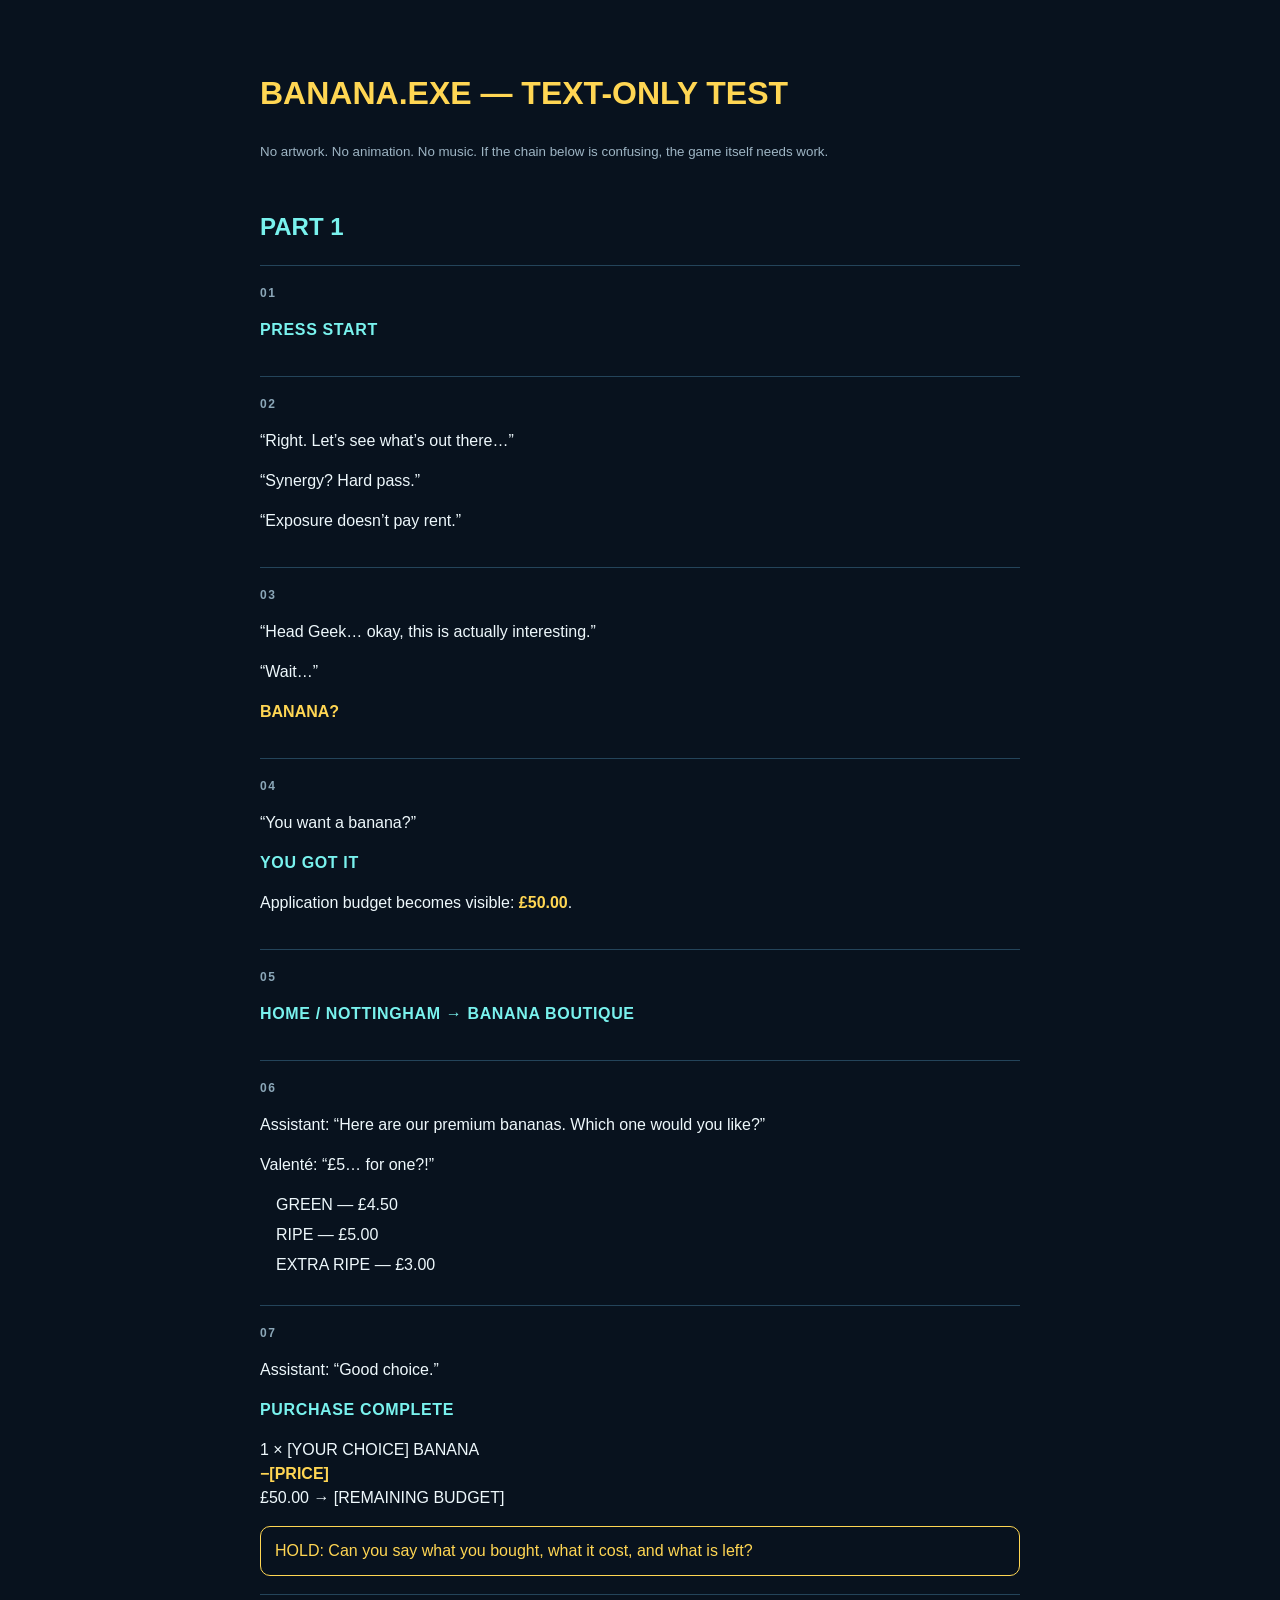
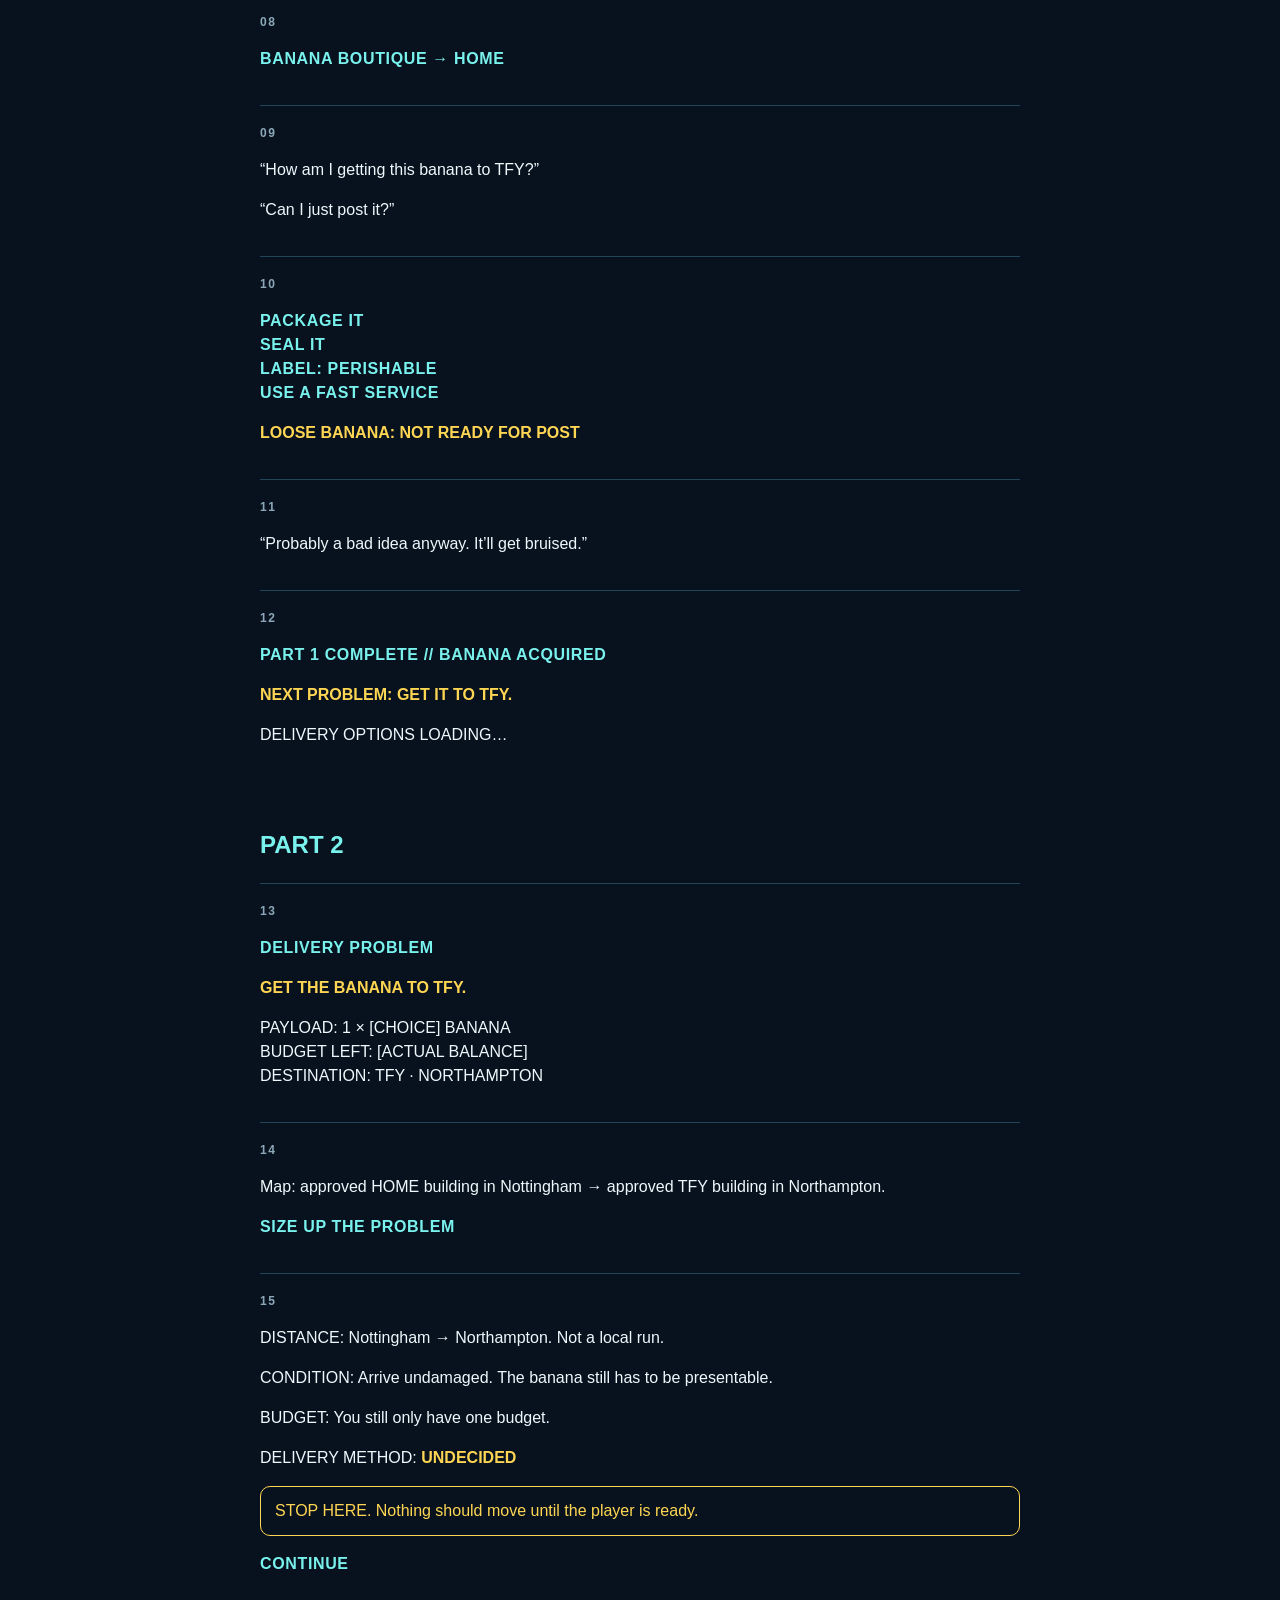
<file: narrative-spine.html>
<!doctype html>
<html lang="en">
<head>
<meta charset="utf-8"><meta name="viewport" content="width=device-width,initial-scale=1">
<title>BANANA.EXE — Text-only narrative test</title>
<style>
body{margin:0;background:#08121e;color:#eef8fc;font-family:Arial,sans-serif;line-height:1.5}
main{max-width:760px;margin:auto;padding:48px 22px 90px}
h1,h2{font-family:Arial Black,Arial,sans-serif}h1{color:#ffd653}h2{margin-top:46px;color:#79f2ee}
.beat{padding:18px 0;border-top:1px solid #24445a}.n{color:#8ba7b8;font-size:12px;font-weight:800;letter-spacing:.14em}
strong{color:#ffd653}.system{color:#79f2ee;font-weight:800;letter-spacing:.04em}
.hold{margin-top:12px;padding:12px 14px;border:1px solid #ffd653;border-radius:10px;color:#ffd653}
small{color:#9eb5c4}.choice{display:grid;gap:6px;margin:10px 0;padding-left:16px}
</style>
</head>
<body><main>
<h1>BANANA.EXE — TEXT-ONLY TEST</h1>
<p><small>No artwork. No animation. No music. If the chain below is confusing, the game itself needs work.</small></p>

<h2>PART 1</h2>
<div class="beat"><div class="n">01</div><p class="system">PRESS START</p></div>
<div class="beat"><div class="n">02</div><p>“Right. Let’s see what’s out there…”</p><p>“Synergy? Hard pass.”</p><p>“Exposure doesn’t pay rent.”</p></div>
<div class="beat"><div class="n">03</div><p>“Head Geek… okay, this is actually interesting.”</p><p>“Wait…”</p><p><strong>BANANA?</strong></p></div>
<div class="beat"><div class="n">04</div><p>“You want a banana?”</p><p class="system">YOU GOT IT</p><p>Application budget becomes visible: <strong>£50.00</strong>.</p></div>
<div class="beat"><div class="n">05</div><p class="system">HOME / NOTTINGHAM → BANANA BOUTIQUE</p></div>
<div class="beat"><div class="n">06</div><p>Assistant: “Here are our premium bananas. Which one would you like?”</p><p>Valenté: “£5… for one?!”</p><div class="choice"><span>GREEN — £4.50</span><span>RIPE — £5.00</span><span>EXTRA RIPE — £3.00</span></div></div>
<div class="beat"><div class="n">07</div><p>Assistant: “Good choice.”</p><p class="system">PURCHASE COMPLETE</p><p>1 × [YOUR CHOICE] BANANA<br><strong>−[PRICE]</strong><br>£50.00 → [REMAINING BUDGET]</p><div class="hold">HOLD: Can you say what you bought, what it cost, and what is left?</div></div>
<div class="beat"><div class="n">08</div><p class="system">BANANA BOUTIQUE → HOME</p></div>
<div class="beat"><div class="n">09</div><p>“How am I getting this banana to TFY?”</p><p>“Can I just post it?”</p></div>
<div class="beat"><div class="n">10</div><p class="system">PACKAGE IT<br>SEAL IT<br>LABEL: PERISHABLE<br>USE A FAST SERVICE</p><p><strong>LOOSE BANANA: NOT READY FOR POST</strong></p></div>
<div class="beat"><div class="n">11</div><p>“Probably a bad idea anyway. It’ll get bruised.”</p></div>
<div class="beat"><div class="n">12</div><p class="system">PART 1 COMPLETE // BANANA ACQUIRED</p><p><strong>NEXT PROBLEM: GET IT TO TFY.</strong></p><p>DELIVERY OPTIONS LOADING…</p></div>

<h2>PART 2</h2>
<div class="beat"><div class="n">13</div><p class="system">DELIVERY PROBLEM</p><p><strong>GET THE BANANA TO TFY.</strong></p><p>PAYLOAD: 1 × [CHOICE] BANANA<br>BUDGET LEFT: [ACTUAL BALANCE]<br>DESTINATION: TFY · NORTHAMPTON</p></div>
<div class="beat"><div class="n">14</div><p>Map: approved HOME building in Nottingham → approved TFY building in Northampton.</p><p class="system">SIZE UP THE PROBLEM</p></div>
<div class="beat"><div class="n">15</div><p>DISTANCE: Nottingham → Northampton. Not a local run.</p><p>CONDITION: Arrive undamaged. The banana still has to be presentable.</p><p>BUDGET: You still only have one budget.</p><p>DELIVERY METHOD: <strong>UNDECIDED</strong></p><div class="hold">STOP HERE. Nothing should move until the player is ready.</div><p class="system">CONTINUE</p></div>
</main></body></html>
</file>
<file: style.css>
/* BANANA.EXE — Scene 01
   Colour system: navy / cyan / banana-gold. Edit tokens here. */
:root {
  --navy-950: #05080f;
  --navy-900: #090f1b;
  --navy-800: #0b1923;
  --navy-700: #13283a;
  --navy-600: #1d3a52;
  --navy-500: #2a5270;
  --cyan: #79f2ee;
  --cyan-dim: #3fa9b5;
  --gold: #ffd653;
  --gold-hi: #ffe79a;
  --gold-deep: #d9a521;
  --gold-shadow: #7a5a10;
  --white: #f3f7f8;
  --muted: #a9c6d3;
  --hoodie: #e3141b;
  --hoodie-dark: #a60e14;
  --skin: #8a5234;
  --ink: #0a0a0a;
  --display: "Arial Black", "Helvetica Neue", Impact, system-ui, sans-serif;
  --body: system-ui, -apple-system, "Segoe UI", Roboto, sans-serif;
}

* { box-sizing: border-box; }
html, body { margin: 0; height: 100%; }
body {
  background: var(--navy-900);
  color: var(--white);
  font-family: var(--body);
  overflow: hidden;
  -webkit-tap-highlight-color: transparent;
}
button { font: inherit; color: inherit; cursor: pointer; }
button:focus-visible { outline: 3px solid var(--cyan); outline-offset: 3px; }

#stage { position: relative; width: 100vw; height: 100svh; overflow: hidden; }

/* ---------- HUD ---------- */
.hud {
  position: absolute; inset: 0 0 auto 0; z-index: 20;
  display: flex; justify-content: space-between; align-items: center;
  padding: max(12px, env(safe-area-inset-top)) 16px 0;
  pointer-events: none;
}
.hud-tag { white-space: nowrap; overflow: hidden; text-overflow: ellipsis; min-width: 0; font-family: var(--display); font-size: 13px; letter-spacing: .08em; color: var(--gold); }
.hud-tag span { color: var(--cyan); }
.hud-tag em { font-style: normal; font-family: var(--body); font-weight: 600; color: var(--muted); margin-left: 8px; font-size: 11px; }
.hud-status { display:flex; align-items:center; gap:7px; margin-left:auto; margin-right:8px; min-width:0; }
.budget {
  display:none; align-items:center; gap:6px; flex-shrink:0;
  background:rgba(9,15,27,.78); border:1px solid var(--cyan-dim); border-radius:999px;
  padding:5px 9px; color:var(--white); font-size:11px; line-height:1;
}
.budget.is-unlocked { display:flex; }
.budget.is-intro { animation: budget-intro .75s cubic-bezier(.2,1.5,.4,1) both; }
.budget.is-spending { animation: budget-spend .7s cubic-bezier(.2,1.5,.4,1); }
@keyframes budget-intro { 0% { opacity:0; transform:scale(.55); } 60% { opacity:1; transform:scale(1.18); } 100% { transform:none; } }
@keyframes budget-spend { 0%,100% { transform:none; } 35% { transform:scale(1.25); filter:brightness(1.5); } }
.budget-label { font-size:9px; font-weight:900; letter-spacing:.12em; color:var(--muted); }
.budget b { font-family:var(--display); font-size:12px; color:var(--gold); }
.budget.is-debt { border-color:#ff5c5c; box-shadow:0 0 12px rgba(255,92,92,.28); }
.budget.is-debt .budget-label, .budget.is-debt b { color:#ff6b6b; }
.hud-btn {
  pointer-events: auto; white-space: nowrap; flex-shrink: 0; background: rgba(9,15,27,.7); border: 1px solid var(--navy-500);
  border-radius: 999px; padding: 6px 12px; font-size: 11px; font-weight: 700; letter-spacing: .08em; color: var(--cyan);
}
#pause[aria-pressed="true"] { border-color: var(--gold); color: var(--gold); }

.pause-overlay {
  /* Pause exists so people can READ: no blur, no dimming, nothing over the content. Only a thin frame + a small tag. */
  position: absolute; inset: 0; z-index: 19; pointer-events: none;
  box-shadow: inset 0 0 0 3px var(--gold);
  opacity: 0; visibility: hidden;
}
body.is-paused .pause-overlay { opacity: 1; visibility: visible; }
.pause-card {
  position: absolute; left: 50%; bottom: max(10px, env(safe-area-inset-bottom)); transform: translateX(-50%);
  display: flex; align-items: center; gap: 10px; padding: 5px 12px;
  border: 1px solid var(--gold); border-radius: 999px; background: rgba(9,15,27,.92);
}
.pause-card b { font-family: var(--display); font-size: 13px; letter-spacing: .1em; color: var(--gold); }
.pause-card span { font-size: 11px; font-weight: 800; letter-spacing: .06em; color: var(--cyan); }
/* While paused nothing in a scene reacts — except that the scrollable Part 2 page can still be scrolled to read. */
body.is-paused .scene { pointer-events: none; }
body.is-paused .scene-part2.is-active { pointer-events: auto; }
body.is-paused .scene-part2 button { pointer-events: none; }
body.is-paused .objective { visibility: hidden; }
/* Phones: the gold frame and the ▶ RESUME control say it; no tag over the controls. */
@media (orientation: portrait), (max-width: 700px) { .pause-card { display: none; } }
/* The one-screen Delivery Problem fills the height down to CONTINUE: same rule, no tag over the control. */
body:has(#p2-intro.is-active) .pause-card { display: none; }

/* ---------- Scenes ---------- */
.scene { position: absolute; inset: 0; display: none; }
.scene.is-active { display: block; }

/* ---------- Title ---------- */
.scene-title.is-active {
  display: flex; flex-direction: column; align-items: center; justify-content: center; text-align: center; gap: 10px;
  background: radial-gradient(ellipse at 50% 40%, var(--navy-700), var(--navy-900) 70%);
  padding: 16px;
}
.eyebrow { margin: 0; font-size: 12px; font-weight: 800; letter-spacing: .2em; color: var(--cyan); }
.scene-title h1 {
  margin: 0; font-family: var(--display); font-size: clamp(48px, 12vw, 128px); line-height: .95; color: var(--gold);
  text-shadow: 0 6px 0 var(--gold-shadow), 0 0 40px rgba(255,214,83,.35);
}
.scene-title h1 span { color: var(--cyan); }
.sub { margin: 4px 0 18px; color: var(--muted); font-weight: 600; }
.fine { margin: 14px 0 0; font-size: 12px; color: var(--muted); opacity: .7; }

/* ---------- Arcade button ---------- */
.arcade {
  --depth: 12px;
  position: relative; border: 0; padding: 0; background: none;
  border-radius: 22px;
  filter: drop-shadow(0 0 0 #fff);
}
.arcade .cap {
  display: block; position: relative;
  padding: 22px 44px; border-radius: 22px;
  font-family: var(--display); font-size: clamp(22px, 3.2vw, 34px); letter-spacing: .04em; color: var(--ink);
  background: linear-gradient(180deg, var(--gold-hi) 0%, var(--gold) 38%, var(--gold-deep) 100%);
  border: 4px solid var(--ink);
  box-shadow:
    0 var(--depth) 0 0 var(--gold-shadow),
    0 var(--depth) 0 4px var(--ink),
    0 0 0 8px var(--white),
    0 calc(var(--depth) + 4px) 0 8px var(--white),
    0 calc(var(--depth) + 18px) 30px rgba(0,0,0,.55);
  transform: translateY(0);
  transition: transform 70ms ease-out, box-shadow 70ms ease-out;
}
.arcade .cap::before { /* gloss */
  content: ""; position: absolute; left: 12%; right: 12%; top: 6px; height: 34%;
  border-radius: 14px; background: rgba(255,255,255,.45); pointer-events: none;
}
.arcade:not(:disabled):hover .cap { filter: brightness(1.06); }
.arcade:active .cap, .arcade.is-down .cap {
  transform: translateY(calc(var(--depth) - 2px));
  box-shadow:
    0 2px 0 0 var(--gold-shadow),
    0 2px 0 4px var(--ink),
    0 0 0 8px var(--white),
    0 6px 0 8px var(--white),
    0 8px 14px rgba(0,0,0,.55);
}
.arcade:disabled { cursor: default; }
.arcade-sm { --depth: 8px; }
.arcade-sm .cap { padding: 16px 32px; font-size: 20px; }

/* ---------- Laptop, screen view (live Inbeeb) ---------- */
.scene-desk { background: radial-gradient(ellipse at 50% 30%, var(--navy-700), var(--navy-950) 75%); }
.pov {
  position: absolute; left: 50%; top: 52px; bottom: 92px; transform: translateX(-50%);
  width: min(calc(100vw - 32px), calc((100svh - 144px) * 1.78));
  background: #111418; border: 3px solid var(--ink); border-radius: 14px; padding: 10px;
  box-shadow: 0 0 0 5px #23272e, 0 0 60px rgba(121,242,238,.22);
  transform-origin: 50% 50%;
}
.pov.is-zooming { transition: transform .65s cubic-bezier(.6,0,.9,.4); }
.screen {
  height: 100%; border-radius: 6px; overflow: hidden;
  background: #fff; color: #182532;
  container-type: inline-size;
}

/* Browser (inside screen). Sizes use container units so it scales with the laptop. */
.browser { display: flex; flex-direction: column; height: 100%; font-size: clamp(10px, 2cqw, 17px); }
.chrome {
  display: flex; align-items: center; gap: .5em; padding: .55em .8em;
  background: #e9eef2; border-bottom: 1px solid #cfd8df;
}
.chrome i { width: .75em; height: .75em; border-radius: 50%; background: #c3ccd4; }
.chrome i:first-child { background: #ff6b6b; } .chrome i:nth-child(2) { background: var(--gold); } .chrome i:nth-child(3) { background: #5ed39a; }
.url { margin-left: .6em; flex: 1; background: #fff; border-radius: 99px; padding: .25em .9em; color: #5b6b78; font-size: .85em; white-space: nowrap; overflow: hidden; text-overflow: ellipsis; }
.site-head {
  display: flex; align-items: center; gap: 1em; padding: .7em 1em;
  background: var(--navy-800); color: #fff;
}
.logo { display: flex; align-items: center; gap: .35em; font-weight: 900; font-size: 1.35em; letter-spacing: -.02em; color: var(--cyan); }
.hex { width: .8em; height: .9em; background: var(--gold); clip-path: polygon(50% 0, 100% 25%, 100% 75%, 50% 100%, 0 75%, 0 25%); }
.search { flex: 1; min-width: 0; background: rgba(255,255,255,.1); border: 1px solid rgba(121,242,238,.35); border-radius: 6px; padding: .35em .7em; font-size: .85em; color: var(--muted); white-space: nowrap; overflow: hidden; text-overflow: ellipsis; }

.site-body { flex: 1; min-height: 0; display: grid; grid-template-columns: 40% 60%; }
.listings { list-style: none; margin: 0; padding: .5em; overflow-y: auto; background: #f4f7f9; border-right: 1px solid #dde4ea; }
.listings li + li { margin-top: .45em; }
.job {
  position: relative; width: 100%; text-align: left; display: block;
  background: #fff; border: 1px solid #d5dee5; border-radius: 8px; padding: .6em .75em;
  color: #182532; transition: border-color .15s, transform .1s, box-shadow .15s;
}
.job:hover, .job.is-hover { border-color: var(--cyan-dim); box-shadow: 0 2px 0 var(--cyan-dim); }
.job:active { transform: translateY(1px); }
.job strong { display: block; font-size: 1.02em; }
.job span { display: block; font-size: .8em; color: #5b6b78; margin-top: .15em; }
.job.is-nah { opacity: .45; }
.job.is-open { border-color: var(--navy-800); box-shadow: inset 4px 0 0 var(--gold); }
.new { position: absolute; top: .55em; right: .6em; font-style: normal; font-size: .65em; font-weight: 900; background: var(--gold); color: var(--ink); padding: .15em .45em; border-radius: 4px; }

.detail { position: relative; overflow-y: auto; padding: 1em 1.3em 2.5em; background: #fff; }
.detail-empty { height: 100%; display: grid; place-items: center; color: #93a3b0; font-size: .9em; text-align: center; }
.detail-full { display: none; }
.detail.is-open .detail-empty { display: none; }
.detail.is-open .detail-full { display: block; animation: rise .25s ease-out; }
.detail h2 { margin: 0; font-size: 1.6em; color: var(--navy-800); }
.detail .co { margin: .1em 0 .8em; color: #5b6b78; font-weight: 600; }
.detail p, .detail li { font-size: .95em; line-height: 1.45; }
.detail ul { padding-left: 1.2em; margin: .4em 0 .8em; }
.small-print { font-size: .8em !important; color: #6a7a86; border-top: 1px dashed #d5dee5; padding-top: .7em; }
.back { display: none; border: 0; background: none; color: var(--cyan-dim); font-weight: 800; padding: 0 0 .6em; }

.banana-word {
  border: 0; padding: 0 .1em; border-radius: 3px; font-weight: 900; letter-spacing: .03em;
  background: transparent; color: inherit; font-size: inherit;
  transition: background .6s, color .6s, box-shadow .6s;
}
.banana-word.is-noticed {
  background: var(--gold); color: var(--ink);
  box-shadow: 0 0 0 2px var(--ink), 0 0 18px 4px rgba(255,214,83,.9);
  animation: wiggle 1.4s ease-in-out infinite;
}
@keyframes wiggle { 0%,100% { transform: rotate(0) scale(1); } 20% { transform: rotate(-4deg) scale(1.12); } 40% { transform: rotate(4deg) scale(1.12); } 60% { transform: rotate(0) scale(1); } }

/* Narrow screens: single-column list, detail slides over */
@container (max-width: 520px) {
  .site-body { grid-template-columns: 1fr; position: relative; }
  .listings { border-right: 0; }
  .detail { position: absolute; inset: 0; transform: translateX(100%); transition: transform .25s ease-out; }
  .detail.is-open { transform: translateX(0); }
  .back { display: inline-block; }
  .browser { font-size: clamp(12px, 3.8cqw, 16px); }
}

.caption {
  position: absolute; left: 50%; bottom: 18px; transform: translate(-50%, 8px); z-index: 4;
  background: var(--white); color: var(--ink); border: 3px solid var(--ink);
  box-shadow: 0 0 0 4px var(--gold); border-radius: 12px;
  padding: 8px 16px; font-weight: 800; font-size: 15px; width: max-content; max-width: min(calc(100vw - 32px), 420px); text-align: left;
  opacity: 0; pointer-events: none; transition: opacity .2s, transform .2s;
}
.caption.is-on { opacity: 1; transform: translate(-50%, 0); }
.caption small { display: block; font-size: 10px; letter-spacing: .15em; color: #5b6b78; }

/* Character dialogue belongs to the character/focal action, never a generic lower-third. */
.caption { display: flex; align-items: center; gap: 10px; }
.cap-face {
  --d: 42px; flex: 0 0 var(--d); width: var(--d); height: var(--d); border-radius: 50%;
  background: #0b1923 url("assets/skeptical_locked.png") no-repeat;
  background-size: calc(var(--d) * 414 / 265) auto;
  background-position: calc(var(--d) / 2 - var(--d) * 205 / 265) calc(var(--d) / 2 - var(--d) * 212 / 265);
  box-shadow: 0 0 0 2px var(--ink), 0 0 0 4px var(--gold);
}
.cap-text { min-width: 0; }

/* Inbeeb reactions are physically anchored to the listing / search item Valenté is reacting to. */
.scene-desk .caption {
  left: 24px; top: 72px; right: auto; bottom: auto;
  transform: translateY(6px) scale(.98);
  max-width: min(340px, calc(100vw - 24px));
  background: rgba(8,18,30,.96); color: var(--white);
  border: 2px solid var(--cyan); box-shadow: 0 0 0 3px rgba(255,214,83,.9), 0 12px 28px rgba(0,0,0,.35);
  border-radius: 14px; padding: 9px 14px;
}
.scene-desk .caption.is-on { transform: none; }
.scene-desk .caption small { color: var(--gold); }
.scene-desk .caption::after {
  content: ""; position: absolute; width: 12px; height: 12px;
  background: rgba(8,18,30,.96); transform: rotate(45deg);
}
.scene-desk .caption[data-tail="left"]::after {
  left: -7px; top: 50%; margin-top: -6px; border-left: 2px solid var(--cyan); border-bottom: 2px solid var(--cyan);
}
.scene-desk .caption[data-tail="right"]::after {
  right: -7px; top: 50%; margin-top: -6px; border-right: 2px solid var(--cyan); border-top: 2px solid var(--cyan);
}
.scene-desk .caption[data-tail="top"]::after {
  top: -7px; left: 50%; margin-left: -6px; border-left: 2px solid var(--cyan); border-top: 2px solid var(--cyan);
}

.objective {
  position: absolute; left: 50%; bottom: max(14px, env(safe-area-inset-bottom)); transform: translate(-50%, 8px);
  z-index: 25; white-space: nowrap; max-width: calc(100vw - 32px); overflow: hidden; text-overflow: ellipsis;
  opacity: 0; pointer-events: none; transition: opacity .2s, transform .2s;
  background: rgba(5,8,15,.85); border: 1px solid var(--cyan-dim); color: var(--cyan);
  padding: 8px 14px; border-radius: 999px; font-size: 12px; font-weight: 800; letter-spacing: .06em;
}
.objective.is-on { opacity: 1; transform: translate(-50%, 0); }

/* Idle cue: added to the current target after ~4 s without input (see guide() in game.js). */
.cue-pulse { animation: cue 1.2s ease-in-out infinite !important; }
@keyframes cue { 0%,100% { box-shadow: 0 0 0 0 rgba(121,242,238,0); } 50% { box-shadow: 0 0 0 5px rgba(121,242,238,.85), 0 0 22px 6px rgba(121,242,238,.5); } }
.arcade.cue-pulse, .go-btn.cue-pulse { animation: cue-glow 1.2s ease-in-out infinite !important; box-shadow: none; }
@keyframes cue-glow { 0%,100% { filter: drop-shadow(0 0 0 rgba(121,242,238,0)); transform: scale(1); } 50% { filter: drop-shadow(0 0 16px rgba(121,242,238,.95)); transform: scale(1.04); } }
.go-btn {
  border: 3px solid var(--ink); border-radius: 999px; padding: 12px 22px;
  background: linear-gradient(180deg, var(--gold-hi), var(--gold) 45%, var(--gold-deep));
  color: var(--ink); font-family: var(--display); font-size: 15px; letter-spacing: .05em;
  box-shadow: 0 5px 0 var(--gold-shadow), 0 0 0 4px var(--white);
}
.go-btn:active, .go-btn.is-down { transform: translateY(4px); box-shadow: 0 1px 0 var(--gold-shadow), 0 0 0 4px var(--white); }
.go-btn:disabled { opacity: .45; cursor: default; }

/* ---------- Reveal: approved over-the-shoulder illustration (framed + scaled only, never edited) ---------- */
.scene-reveal { background: var(--navy-950); cursor: pointer; }
.reveal-frame {
  position: absolute; left: 50%; top: 50%; transform: translate(-50%, -50%);
  aspect-ratio: 1536 / 1024; width: min(100vw, calc(100svh * 1.5)); overflow: hidden;
}
.reveal-img {
  width: 100%; height: 100%; object-fit: cover; display: block;
  /* BANANA sits at (1033, 627) in the 1536×1024 plate */
  transform-origin: 67.3% 61.2%; transition: transform 2.4s cubic-bezier(.45,0,.2,1);
}
.scene-reveal.is-active .reveal-frame { animation: fade .25s ease-out; }
.scene-reveal.is-pushing .reveal-img { transform: scale(1.75); }
.reveal-caption {
  left: auto; right: 5vw; top: 12svh; bottom: auto; transform: translateY(8px) scale(.96);
  background: rgba(8,18,30,.94); color: var(--white); border: 2px solid var(--gold);
  box-shadow: 0 0 0 2px var(--ink), 0 14px 34px rgba(0,0,0,.42);
  border-radius: 18px; padding: 12px 18px; font-family: var(--display); font-size: clamp(18px, 2.2vw, 28px);
}
.reveal-caption .cap-face { display: none; }
.reveal-caption small { color: var(--cyan); }
.reveal-caption.is-on { transform: none; }


/* ---------- Skeptical reaction ---------- */
.scene-react { background: radial-gradient(circle at 42% 45%, var(--navy-700), var(--navy-900) 65%); }
.burst {
  position: absolute; inset: -20%;
  background: repeating-conic-gradient(from 0deg at 42% 45%, rgba(121,242,238,.07) 0 4deg, transparent 4deg 12deg);
  animation: spin 40s linear infinite;
}
@keyframes spin { to { transform: rotate(360deg); } }
.react-grid {
  position: absolute; inset: 0; padding: 56px 16px 20px;
  display: grid; grid-template-columns: minmax(0, 1fr) minmax(0, 1fr);
  grid-template-rows: auto 1fr;
  grid-template-areas: "sprite thought" "sprite button";
  align-items: center; justify-items: center; column-gap: 2vw;
  max-width: 1200px; margin: 0 auto;
}
.sprite {
  grid-area: sprite; justify-self: end;
  height: min(80svh, 760px); width: auto; max-width: 100%; object-fit: contain;
  filter: drop-shadow(0 18px 24px rgba(0,0,0,.55));
}
.scene-react.is-active .sprite { animation: slam .35s cubic-bezier(.2,1.6,.4,1) both; }
@keyframes slam { from { transform: scale(1.18); opacity: 0; } to { transform: scale(1); opacity: 1; } }

.thought {
  grid-area: thought; justify-self: start; align-self: end; position: relative;
  background: var(--white); color: var(--ink);
  border: 4px solid var(--ink); border-radius: 50% / 48%;
  box-shadow: 0 0 0 6px var(--gold);
  padding: 34px 44px; min-width: 260px; text-align: center;
  opacity: 0; transform: scale(.4); transform-origin: 0% 100%;
  transition: opacity .2s, transform .35s cubic-bezier(.2,1.6,.4,1);
}
.thought.is-on { opacity: 1; transform: scale(1); }
.thought p { margin: 0; font-family: var(--display); font-size: clamp(22px, 3.2vw, 38px); line-height: 1.1; min-height: 1.1em; }
.thought span { position: absolute; background: var(--white); border: 4px solid var(--ink); border-radius: 50%; box-shadow: 0 0 0 4px var(--gold); }
.thought .t1 { width: 30px; height: 24px; left: 6%; bottom: -26px; }
.thought .t2 { width: 20px; height: 16px; left: -4%; bottom: -54px; }
.thought .t3 { width: 12px; height: 10px; left: -12%; bottom: -74px; }

.btn-slot { grid-area: button; justify-self: start; align-self: start; margin-top: 70px; padding-left: 20px; }
.btn-slot .arcade { opacity: 0; transform: translateY(30px); transition: opacity .3s, transform .4s cubic-bezier(.2,1.6,.4,1); }
.btn-slot .arcade.is-ready { opacity: 1; transform: translateY(0); animation: beckon 1.6s ease-in-out .6s infinite; }
.btn-slot .arcade.is-down, .btn-slot .arcade:active { animation: none; }
@keyframes beckon { 0%,100% { filter: drop-shadow(0 0 0 rgba(255,214,83,0)); } 50% { filter: drop-shadow(0 0 18px rgba(255,214,83,.8)); } }

.ghost { background: transparent; border: 2px solid var(--gold); color: var(--gold); border-radius: 999px; padding: 10px 18px; font-weight: 900; letter-spacing: .08em; }

.flash { position: absolute; inset: 0; background: #fff; opacity: 0; pointer-events: none; z-index: 30; }
.flash.is-on { animation: flash .28s ease-out; }
@keyframes flash { 0% { opacity: .95; } 100% { opacity: 0; } }
@keyframes fade { from { opacity: 0; } to { opacity: 1; } }
@keyframes rise { from { opacity: 0; transform: translateY(16px); } to { opacity: 1; transform: none; } }

/* ---------- Portrait / phone ---------- */
@media (orientation: portrait), (max-width: 700px) {
  .hud-tag em { display: none; } /* narrow screens: the header reads just BANANA.EXE */
  .hud { gap: 6px; }
  .hud-btn { padding: 6px 8px; font-size: 10px; }
  .hud-status { gap:5px; margin-right:4px; }
  .budget { padding:5px 7px; }
  .budget-label { display:none; }
  .budget b { font-size:11px; }
  .pov { top: 48px; bottom: 110px; width: calc(100vw - 24px); padding: 6px; border-radius: 12px; }
  .caption { font-size: 14px; }
  .scene-desk .caption {
    right: auto; bottom: auto; max-width: min(286px, calc(100vw - 24px));
    font-size: 13px; padding: 8px 11px; transform: translateY(6px) scale(.98);
  }
  .scene-desk .caption .cap-face { --d: 36px; }
  .scene-desk .caption.is-on { transform: none; }

  /* Portrait: show a 940×1024 window of the plate (head + laptop), then push in on BANANA. */
  .reveal-frame { top: calc(50% - 30px); transform: translate(-50%, -50%); aspect-ratio: 940 / 1024; width: min(100vw, calc((100svh - 230px) * .918)); }
  .reveal-img { object-position: 64% 50%; transform-origin: 69.6% 61.2%; }
  .scene-reveal.is-pushing .reveal-img { transform: scale(1.8); }
  .reveal-caption {
    left: auto; right: 14px; top: 76px; bottom: auto;
    max-width: min(210px, calc(100vw - 28px)); transform: translateY(6px) scale(.96);
    font-size: 18px; padding: 10px 14px;
  }
  .reveal-caption.is-on { transform: none; }

  .react-grid {
    grid-template-columns: 1fr; grid-template-rows: auto minmax(0, 1fr) auto;
    grid-template-areas: "thought" "sprite" "button";
    padding: 64px 16px max(58px, calc(env(safe-area-inset-bottom) + 48px));
    row-gap: 14px;
  }
  .sprite { justify-self: center; height: 100%; max-height: 52svh; min-height: 0; }
  .thought { justify-self: center; align-self: end; padding: 20px 30px; min-width: 0; transform-origin: 50% 100%; }
  .thought .t1 { left: 58%; bottom: -24px; }
  .thought .t2 { left: 52%; bottom: -46px; }
  .thought .t3 { left: 47%; bottom: -62px; }
  .btn-slot { justify-self: center; margin: 0 0 12px; padding: 0; }
  .arcade .cap { padding: 18px 34px; }
}
@media (prefers-reduced-motion: reduce) {
  *, *::before, *::after { animation-duration: .01ms !important; animation-iteration-count: 1 !important; transition-duration: .01ms !important; }
}
</file>
<file: scene02.css>
/* BANANA.EXE — Part 1, second half (route, Banana Boutique, home, postal check, teaser, end). */

/* ---------- Inventory chip (HUD): where the banana lives after purchase ---------- */
.inv {
  display: none; align-items: center; gap: 6px; flex-shrink: 0; margin: 0;
  background: rgba(9,15,27,.78); border: 1px solid var(--gold); border-radius: 999px; padding: 2px 10px 2px 4px;
  font-size: 11px; font-weight: 900; letter-spacing: .06em; color: var(--white); white-space: nowrap;
}
.inv.is-on { display: flex; }
.inv img { width: 34px; height: 26px; object-fit: contain; }
.inv.is-pop { animation: inv-pop .6s cubic-bezier(.2,1.6,.4,1); }
@keyframes inv-pop { 0% { transform: scale(.6); box-shadow: 0 0 0 0 rgba(255,214,83,.9); } 60% { transform: scale(1.12); box-shadow: 0 0 0 8px rgba(255,214,83,0); } 100% { transform: none; } }

/* ---------- Route (HOME ⇄ BANANA BOUTIQUE) ---------- */
.scene-route { background: var(--navy-900); }
.scene-route.is-active { display: grid; place-items: center; padding: 50px 16px 64px; }
.route-wrap { display: flex; flex-direction: column; align-items: center; gap: 14px; width: 100%; }
.map-frame {
  position: relative; aspect-ratio: 1404 / 508;
  width: min(100%, calc((100svh - 150px) * 2.764));
  border-radius: 18px; overflow: hidden;
  box-shadow: 0 20px 50px rgba(0,0,0,.5);
}
/* The pan layer is the MAP 02A panel (1404×508 of the 1448×1086 sheet); plate + overlay are positioned so only it shows. */
.map-pan { position: absolute; left: 0; top: 0; height: 100%; aspect-ratio: 1404 / 508; }
.map-plate, .map-overlay { position: absolute; display: block; left: -1.567%; top: -15.748%; width: 103.134%; height: 213.78%; }
.route-halo { fill: none; stroke: var(--cyan); stroke-width: 26; stroke-linecap: round; stroke-linejoin: round; opacity: .22; filter: blur(6px); }
.route-trail { fill: none; stroke: #d8fffd; stroke-width: 6; stroke-linecap: round; stroke-linejoin: round; }
.waypoint { fill: none; stroke: var(--gold); stroke-width: 5; opacity: 0; transform-box: fill-box; transform-origin: center; }
.waypoint.is-target { animation: waypoint 1.3s ease-out infinite; }
.waypoint.is-reached { opacity: 1; stroke: var(--cyan); stroke-width: 7; animation: reached .6s ease-out both; }
@keyframes waypoint { 0% { opacity: .9; transform: scale(.9); } 100% { opacity: 0; transform: scale(1.6); } }
@keyframes reached { from { transform: scale(1.5); opacity: 0; } to { transform: scale(1); opacity: 1; } }
/* Vehicle marker: Valenté's locked yellow car on a black badge (matches the render's own black field) with a thin cyan ring. */
#marker-inner { filter: drop-shadow(0 3px 4px rgba(0,0,0,.6)); }
.car-ring { fill: #000; stroke: var(--cyan); stroke-width: 4; }
.marker-banana { opacity: 0; transition: opacity .3s; }
.marker-banana.is-on { opacity: 1; }
#marker.is-driving #car { animation: rumble .18s ease-in-out infinite alternate; }
@keyframes rumble { from { translate: 0 0; } to { translate: 0 -2px; } }
.route-bar { display: flex; align-items: center; justify-content: center; gap: 10px; }
.mission-icon { width: 34px; height: 34px; flex-shrink: 0; }
.route-label { margin: 0; font-family: var(--display); font-size: 13px; letter-spacing: .12em; color: var(--cyan); }

/* ---------- Beat 6: Banana Boutique exterior (locked building only) ---------- */
.scene-exterior { background: radial-gradient(ellipse at 50% 55%, #1a1508, var(--navy-950) 65%); overflow: hidden; }
.ext-glow { position: absolute; left: 50%; top: 52%; width: min(90vw, 760px); aspect-ratio: 2 / 1; transform: translate(-50%, -50%);
  background: radial-gradient(ellipse, rgba(255,214,83,.28), transparent 65%); animation: fade .6s ease-out; }
.ext-building {
  position: absolute; left: 50%; top: 52%; width: min(78vw, 560px, calc(70svh * 370 / 265)); height: auto;
  transform: translate(-50%, -50%) scale(.92); filter: drop-shadow(0 20px 30px rgba(0,0,0,.6));
}
.scene-exterior.is-active .ext-building { animation: ext-push 1.7s cubic-bezier(.3,0,.2,1) forwards; }
@keyframes ext-push { from { transform: translate(-50%, -50%) scale(.92); opacity: 0; } 15% { opacity: 1; } to { transform: translate(-50%, -50%) scale(1.06); opacity: 1; } }

/* ---------- Beat 7: Banana Boutique ---------- */
.scene-boutique { background: #07060a; overflow: hidden; }
.bq-interior { position: absolute; inset: 0; width: 100%; height: 100%; object-fit: cover; transition: filter .5s ease; }
.scene-boutique.is-showing .bq-interior, .scene-boutique.is-choosing .bq-interior, .scene-boutique.is-chosen .bq-interior { filter: brightness(.65); }
/* Locked assistant idle (1200×1700, foot anchor 0.5012 / 0.9518): right of centre on desktop, standing on the floor. */
.bq-assistant {
  --ah: 90svh;
  position: absolute; z-index: 2; height: var(--ah); width: calc(var(--ah) * 1200 / 1700);
  top: calc(98svh - var(--ah) * .9518); left: calc(72vw - var(--ah) * 1200 / 1700 * .5012);
  pointer-events: none; animation: fade .4s ease-out;
}
.bq-say {
  position: absolute; z-index: 4; left: calc(72vw - 350px); top: 14svh; max-width: 250px;
  background: var(--white); color: var(--ink); border: 3px solid var(--ink); border-radius: 14px;
  box-shadow: 0 0 0 4px var(--gold); padding: 8px 16px; font-family: var(--display); font-size: 20px;
  opacity: 0; transform: translateY(8px) scale(.9); transition: opacity .2s, transform .25s cubic-bezier(.2,1.6,.4,1);
}
.bq-say small { display: block; font-family: var(--body); font-size: 10px; font-weight: 800; letter-spacing: .15em; color: #5b6b78; }
.bq-say::after { content: ""; position: absolute; right: -14px; top: 50%; border: 9px solid transparent; border-left-color: var(--ink); transform: translateY(-50%); }
.bq-say.is-on { opacity: 1; transform: none; }

/* Valenté's price reaction is attached to the product he is reacting to, not the bottom edge. */
.bq-reaction {
  position: fixed; z-index: 7; display: flex; align-items: center; gap: 10px;
  width: max-content; max-width: min(300px, calc(100vw - 28px));
  background: var(--white); color: var(--ink); border: 3px solid var(--ink); border-radius: 12px;
  box-shadow: 0 0 0 4px var(--gold); padding: 8px 14px; font-weight: 900; font-size: 15px;
  opacity: 0; pointer-events: none; transform: translate(-50%, 8px);
  transition: opacity .2s, transform .2s;
}
.bq-reaction.is-on { opacity: 1; transform: translate(-50%, 0); }
.bq-reaction small { display:block; font-size:10px; letter-spacing:.15em; color:#5b6b78; }


.bq-budget-focus {
  position:absolute; z-index:6; left:50%; top:50%; transform:translate(-50%,-50%) scale(.92);
  display:flex; flex-direction:column; align-items:center; gap:4px;
  min-width:240px; padding:12px 22px;
  background:rgba(8,8,12,.94); border:2px solid var(--gold); border-radius:16px;
  box-shadow:0 14px 36px rgba(0,0,0,.5), 0 0 22px rgba(255,214,83,.12);
  color:var(--white); opacity:0; pointer-events:none;
  transition:opacity .2s, transform .25s cubic-bezier(.2,1.4,.4,1);
}
.bq-budget-focus.is-on { opacity:1; transform:translate(-50%,-50%) scale(1); }
.bq-budget-focus small { font-size:9px; font-weight:900; letter-spacing:.16em; color:var(--muted); }
.bq-budget-focus strong { font-family:var(--display); font-size:30px; line-height:1; color:var(--gold); }
.bq-budget-focus span { font-size:12px; font-weight:900; letter-spacing:.06em; color:var(--cyan); }
.bq-budget-focus.is-preview { box-shadow:0 14px 36px rgba(0,0,0,.5), 0 0 28px rgba(121,242,238,.25); }
.bq-budget-focus.is-spent { animation: spend-hit .75s cubic-bezier(.2,1.6,.4,1); }
.bq-budget-focus.is-spent strong { color:#ff8c65; }
@keyframes spend-hit {
  0% { transform:translate(-50%,-50%) scale(.9); }
  38% { transform:translate(-50%,-50%) scale(1.16) rotate(-1deg); }
  100% { transform:translate(-50%,-50%) scale(1); }
}

.bq-choices {
  position: absolute; z-index: 3; left: clamp(28px, 5vw, 72px); bottom: max(7svh, calc(env(safe-area-inset-bottom) + 56px));
  display: flex; gap: 14px; opacity: 0; transform: translateY(20px); pointer-events: none;
  transition: opacity .3s ease, transform .35s cubic-bezier(.2,1.2,.4,1);
}
.scene-boutique.is-showing .bq-choices, .scene-boutique.is-choosing .bq-choices { opacity: 1; transform: none; }
.scene-boutique.is-choosing .bq-choices { pointer-events: auto; }
.scene-boutique.is-paid .bq-choices { opacity: 0; transition: none; }
.bq-card {
  width: clamp(150px, 14.5vw, 190px); min-height: 44px; display: flex; flex-direction: column; align-items: center; gap: 2px;
  background: rgba(8,8,12,.9); border: 2px solid rgba(255,214,83,.5); border-radius: 14px; padding: 8px 10px 12px;
  color: var(--white); text-align: center;
  transition: transform .25s cubic-bezier(.2,1.4,.4,1), opacity .25s, border-color .15s, box-shadow .2s, filter .25s;
}
.bq-card img { width: 100%; height: auto; aspect-ratio: 4 / 3; object-fit: contain; display: block; }
.bq-card b { font-family: var(--display); font-size: 15px; letter-spacing: .06em; }
.bq-price { display: inline-block; font-size: 19px; font-weight: 900; color: var(--gold); transition: transform .25s, text-shadow .25s, color .25s; }
.bq-card.is-noticed .bq-price { transform: scale(1.18); color: var(--gold-hi); text-shadow: 0 0 12px rgba(255,214,83,.65); }
.bq-card em { font-style: normal; font-size: 12px; font-weight: 700; color: var(--muted); }
.bq-card:not(:disabled):hover, .bq-card:focus-visible { border-color: var(--gold); transform: translateY(-4px); }
.bq-card:disabled { cursor: default; }
/* Selected: lift + scale + light ivory rim; the other two dim (gold alone would vanish against the gold interior). */
.bq-card.is-picked { transform: translateY(-14px) scale(1.06); border-color: #fff4d6; box-shadow: 0 0 0 3px #fff4d6, 0 14px 30px rgba(0,0,0,.6); }
.scene-boutique.is-chosen .bq-card:not(.is-picked) { opacity: .35; filter: grayscale(.5); }
.bq-card.cue-pulse { animation: card-cue 1.2s ease-in-out infinite !important; }
@keyframes card-cue { 50% { border-color: var(--cyan); box-shadow: 0 0 0 4px rgba(121,242,238,.6), 0 0 22px 6px rgba(121,242,238,.35); } }

.bq-paid {
  position: absolute; z-index: 5; left: 31vw; top: 34svh; transform: translate(-50%, 10px);
  background: var(--white); color: var(--ink); border: 3px solid var(--ink); border-radius: 12px; box-shadow: 0 0 0 4px var(--gold);
  padding: 10px 18px; text-align: center; font-family: var(--display); font-size: 18px; white-space: nowrap;
  opacity: 0; pointer-events: none; transition: opacity .25s, transform .25s;
}
.bq-paid span { display:block; margin-top:7px; font-family:var(--body); font-size:11px; font-weight:900; color:#46616f; letter-spacing:.08em; }
.bq-paid small { display:block; margin-bottom:6px; font-family:var(--body); font-size:11px; font-weight:900; letter-spacing:.16em; color:#5b6b78; }
.bq-paid strong { display:block; font-size:22px; line-height:1.05; color:var(--ink); }
.bq-paid em { display:block; margin-top:6px; font-style:normal; font-size:30px; line-height:1; color:#b57900; text-shadow:0 1px 0 #fff; }
.bq-paid.is-on { opacity: 1; transform: translate(-50%, 0); }
/* Short gold/dark transaction wipe. */
.wipe {
  position: absolute; inset: 0; z-index: 10; pointer-events: none; transform: translateX(-105%);
  background: linear-gradient(100deg, transparent 0, #0b0a0f 10%, #0b0a0f 42%, var(--gold) 49%, var(--gold-hi) 50%, var(--gold) 51%, #0b0a0f 58%, #0b0a0f 90%, transparent 100%);
}

/* ---------- Back home + postal check ---------- */
.post-card {
  grid-area: button; justify-self: start; align-self: start; margin-top: 40px; margin-left: 20px; width: min(340px, 100%);
  background: var(--white); color: var(--ink); border: 3px solid var(--ink); border-radius: 14px; box-shadow: 0 0 0 5px var(--cyan-dim);
  padding: 14px 16px; opacity: 0; transform: translateY(18px); transition: opacity .3s, transform .35s cubic-bezier(.2,1.3,.4,1);
}
.scene-home.is-posting .post-card { opacity: 1; transform: none; }
.post-head { margin: 0 0 8px; font-family: var(--display); font-size: 14px; letter-spacing: .08em; }
.post-list { list-style: none; margin: 0 0 10px; padding: 0; display: grid; gap: 4px; font-size: 13px; font-weight: 900; letter-spacing: .05em; }
.post-list li { display: flex; align-items: center; gap: 8px; }
.post-list li { opacity: .42; transform: translateX(-5px); transition: opacity .2s, transform .25s, color .2s; }
.post-list li::before {
  content: "→"; width: 18px; height: 18px; border: 2px solid #93a3b0; border-radius: 50%;
  display: grid; place-items: center; font-size: 11px; line-height: 1; color: #6d7c89;
  transition: border-color .2s, color .2s, background .2s, transform .2s;
}
.post-list li.is-revealed { opacity: 1; transform: none; color: var(--ink); }
.post-list li.is-revealed::before {
  border-color: var(--gold); color: var(--ink); background: var(--gold);
  transform: scale(1.08);
}
.post-item { position: relative; display: flex; align-items: center; gap: 10px; border-top: 2px dashed #c3ccd4; padding-top: 10px; }
.post-item img { width: 92px; height: 69px; object-fit: contain; flex-shrink: 0; }
.post-stamp {
  font-size: 12px; font-weight: 900; letter-spacing: .06em; color: #d62c2c; border: 3px solid #d62c2c; border-radius: 6px;
  padding: 4px 8px; transform: rotate(-4deg) scale(1.4); opacity: 0; transition: opacity .2s, transform .3s cubic-bezier(.2,1.6,.4,1);
}
.scene-home.is-checked .post-stamp { opacity: 1; transform: rotate(-4deg); }
.scene-home.is-bruising .post-card { opacity: .48; transform: scale(.98); filter: saturate(.7); }
.scene-home.is-bruising .thought { z-index: 3; }
.scene-home .thought p { font-size: clamp(20px, 2.6vw, 32px); }

/* ---------- Part 1 ending: teaser → TO BE CONTINUED ---------- */
.scene-teaser { background: radial-gradient(ellipse at 50% 40%, var(--navy-700), var(--navy-950) 70%); }
.teaser, .the-end {
  position: absolute; inset: 0; display: flex; flex-direction: column; align-items: center; justify-content: center;
  gap: 12px; padding: 64px 16px 40px; text-align: center; transition: opacity .5s ease;
}
/* visibility keeps the hidden layer out of the tab order and hit-testing, not just transparent. */
.the-end { opacity: 0; visibility: hidden; transition: opacity .5s ease, visibility 0s .5s; }
.scene-teaser.is-end .teaser { opacity: 0; visibility: hidden; transition: opacity .5s ease, visibility 0s .5s; }
.scene-teaser.is-end .the-end { opacity: 1; visibility: visible; transition: opacity .5s ease; }
.t-route { width: min(600px, 100%); height: auto; overflow: visible; }
.t-path { fill: none; stroke: var(--cyan); stroke-width: 4; stroke-linecap: round; stroke-dasharray: 10 10; opacity: .9; }
.scene-teaser.is-active .t-path { animation: t-dash 1.4s linear infinite; }
@keyframes t-dash { to { stroke-dashoffset: -40; } }
.t-home { fill: var(--white); stroke: var(--ink); stroke-width: 3; }
/* TFY canon: blue, neutral lettering — no gold. */
.t-dest { fill: #3b7dff; stroke: var(--white); stroke-width: 3; }
.t-dest-pulse { fill: none; stroke: #9cc0ff; stroke-width: 3; transform-box: fill-box; transform-origin: center; animation: waypoint 1.3s ease-out infinite; }
.t-label { fill: var(--white); font-family: var(--display); font-size: 20px; letter-spacing: .06em; }
.t-label.is-end { text-anchor: end; }
.t-next { margin: 4px 0 0; font-family: var(--display); font-size: clamp(20px, 3.4vw, 32px); color: var(--white); }
.t-loading { margin: 0; font-size: 12px; font-weight: 900; letter-spacing: .2em; color: var(--cyan); }
@keyframes blink { 50% { opacity: .35; } }
/* Part 1 ending: the same three delivery slots as the Part 2 selector (cards cloned from transition.js), nothing selected. */
.t-options { display: grid; grid-template-columns: repeat(3, minmax(0, 132px)); gap: 12px; width: min(420px, 100%); justify-content: center; }
.scene-teaser.is-active .t-options .dl-card { animation: t-card-in .5s cubic-bezier(.2, 1.3, .4, 1) both; }
.scene-teaser.is-active .t-options .dl-card:nth-child(2) { animation-delay: .12s; }
.scene-teaser.is-active .t-options .dl-card:nth-child(3) { animation-delay: .24s; }
@keyframes t-card-in { from { opacity: 0; transform: translateY(14px); } }
.end-character {
  position:absolute; z-index:1; right:max(18px, 5vw); bottom:-4svh;
  height:min(67svh, 570px); width:auto; pointer-events:none;
  filter:drop-shadow(0 18px 24px rgba(0,0,0,.45));
  opacity:.9;
}
.the-end > :not(.end-character) { position:relative; z-index:2; }
.end-kicker { margin: 0; font-size: 13px; font-weight: 900; letter-spacing: .24em; color: var(--cyan); }
.the-end h2 { margin: 0; font-family: var(--display); font-size: clamp(36px, 7vw, 72px); line-height: 1; color: var(--gold); text-shadow: 0 5px 0 var(--gold-shadow), 0 0 40px rgba(255,214,83,.3); }
.end-summary { margin: 4px 0 10px; font-weight: 900; letter-spacing: .08em; color: var(--white); }
.end-actions { display: flex; flex-wrap: wrap; justify-content: center; gap: 10px; }
.end-actions .ghost { min-height: 44px; }

/* ---------- Part 2 preview: delivery problem ---------- */
.scene-part2, .scene-attempt {
  overflow:hidden;
  background:
    radial-gradient(circle at 72% 35%, rgba(121,242,238,.10), transparent 28%),
    radial-gradient(circle at 28% 70%, rgba(255,214,83,.08), transparent 32%),
    var(--navy-950);
}

/* ---------- Phone / portrait ---------- */
@media (orientation: portrait), (max-width: 700px) {
  .scene-route.is-active { padding: 56px 12px 64px; }
  /* Taller window onto the map itself (panel header row excluded so no baked text is cut mid-word);
     scene02.js pans it horizontally to follow the car. Inner map: y 135–565 of the sheet. */
  .map-frame { width: 100%; aspect-ratio: 1.15; max-height: calc(100svh - 200px); border-radius: 14px; }
  .map-pan { aspect-ratio: 1404 / 430; }
  .map-plate, .map-overlay { top: -31.395%; height: 252.558%; }
  .inv { margin: 0; padding-right: 8px; font-size: 10px; }
  .inv img { width: 28px; height: 22px; }
  .inv-name { display: none; } /* phone: image + price only, so the BANANA.EXE title keeps its room */

  .scene-boutique.is-showing .bq-interior, .scene-boutique.is-choosing .bq-interior, .scene-boutique.is-chosen .bq-interior { filter: brightness(.65) blur(2px); }
  /* Assistant: head to mid-thigh above the card stack. */
  .bq-assistant { --ah: min(76svh, 132vw); top: 54px; left: calc(68vw - var(--ah) * 1200 / 1700 * .5012); }
  .bq-say { left: 12px; top: 72px; max-width: 205px; font-size: 15px; line-height: 1.15; padding: 7px 12px; }
  .bq-choices {
    left: 12px; right: 12px; flex-direction: column; gap: 8px;
    bottom: calc(max(14px, env(safe-area-inset-bottom)) + 34px);
  }
  .bq-say::after { right: -12px; top: 58%; }
  .bq-reaction { max-width: min(260px, calc(100vw - 24px)); font-size: 14px; padding: 7px 12px; }
  .bq-budget-focus { top:auto; bottom:calc(max(14px, env(safe-area-inset-bottom)) + 252px); min-width:210px; padding:9px 16px; }
  .bq-budget-focus strong { font-size:25px; }
  .bq-card {
    width: 100%; display: grid; grid-template-columns: 76px 1fr auto; grid-template-areas: "img name price" "img line price";
    align-items: center; text-align: left; column-gap: 12px; row-gap: 0; padding: 6px 14px 6px 8px; min-height: 64px;
    background: rgba(8,8,12,.97);
  }
  .bq-card img { grid-area: img; width: 76px; }
  .bq-card b { grid-area: name; }
  .bq-card em { grid-area: line; }
  .bq-price { grid-area: price; }
  .bq-card.is-picked { transform: translateX(6px) scale(1.03); }
  .bq-card:not(:disabled):hover, .bq-card:focus-visible { transform: none; }
  .bq-paid { left: 50%; top: auto; bottom: calc(max(14px, env(safe-area-inset-bottom)) + 100px); font-size: 15px; max-width: calc(100vw - 24px); white-space: normal; }

  .scene-home.is-posting .sprite { max-height: 30svh; }

  .end-character { right:-42px; bottom:-2svh; height:38svh; opacity:.55; }
  .the-end { justify-content:flex-start; padding-top:19svh; }
  .end-actions { max-width:290px; }


  .post-card { justify-self: center; margin: 0; width: min(340px, 100%); padding: 10px 14px; }
  .post-list { grid-template-columns: 1fr 1fr; font-size: 11px; }
  .t-options { grid-template-columns: repeat(3, minmax(0, 104px)); gap: 8px; }
}

/* ---------- Delivery Problem (board 12): compact mission cards, the mission map as the page, explicit CONTINUE ---------- */
.scene-part2.is-active {
  display:flex; flex-direction:column; align-items:center; justify-content:safe center; gap:12px;
  padding:40px clamp(16px, 3vw, 40px) 12px; overflow:auto;
}
.p2-grid-bg {
  position:absolute; inset:0; opacity:.12; pointer-events:none;
  background-image:linear-gradient(rgba(121,242,238,.15) 1px, transparent 1px), linear-gradient(90deg, rgba(121,242,238,.15) 1px, transparent 1px);
  background-size:34px 34px; mask-image:linear-gradient(to bottom, transparent, #000 15%, #000 80%, transparent);
}
.p2-copy { position:relative; z-index:3; width:var(--p2w); display:flex; align-items:baseline; gap:16px; flex-wrap:wrap; }
.p2-copy h2 { margin:0; font-family:var(--display); font-size:30px; line-height:1; color:var(--gold); text-shadow:0 3px 0 var(--gold-shadow); }
.p2-objective { margin:0; font-size:17px; font-weight:600; color:var(--white); }
.scene-part2 { --p2w:min(1200px, 100%, (100svh - 262px) * 1200 / 446); }
.p2-analysis {
  position:relative; z-index:4; width:var(--p2w); display:grid; grid-template-columns:1fr 1fr 1fr 1.25fr; gap:12px; flex-shrink:0;
  opacity:0; transform:translateY(16px); transition:opacity .35s ease, transform .45s cubic-bezier(.2,1.3,.4,1);
}
.scene-part2.is-in .p2-analysis { opacity:1; transform:none; }
.p2-analysis article {
  position:relative; min-width:0; min-height:96px; box-sizing:border-box; padding:11px 14px; border-radius:12px; overflow:hidden;
  background:rgba(9,20,33,.85); box-shadow:inset 0 0 0 1.5px rgba(121,242,238,.55); display:flex; flex-direction:column;
}
.p2-analysis small { font-size:10px; font-weight:800; letter-spacing:.16em; color:var(--cyan); }
.p2-analysis b { margin-top:6px; font-size:21px; font-weight:700; color:var(--white); white-space:nowrap; }
.p2-analysis article > span { margin-top:3px; font-size:11.5px; line-height:1.3; color:#a9bcc7; }
.p2-leg i { font-style:normal; color:var(--cyan); }
.p2-analysis .p2-condition b { font-size:19px; } /* board 12 */
.p2-analysis .p2-budget-card b { margin-top:4px; font-size:25px; font-weight:800; color:var(--gold); }
.p2-analysis .p2-budget-card > span { margin-top:1px; }
.p2-method-state strong { margin-top:8px; font-family:var(--display); font-size:27px; letter-spacing:.02em; color:#c9d6dd; }
.p2-method-icon { display:none; position:absolute; }
.p2-method-icon-chosen { right:8px; top:8px; width:132px; height:88px; object-fit:contain; }
.p2-method-icon-undecided { right:14px; top:14px; width:56px; height:56px; fill:none; stroke:var(--muted); stroke-width:1.8; stroke-linejoin:round; }
.p2-method-state:not(.is-chosen) .p2-method-icon-undecided { display:block; }
.p2-method-state:not(.is-chosen) .p2-method-line { display:none; }
.p2-analysis .p2-method-state.is-chosen { background:linear-gradient(100deg, rgba(40,32,8,.9), rgba(12,16,24,.9)); box-shadow:inset 0 0 0 2px rgba(255,214,83,.85), 0 0 24px rgba(255,214,83,.18); }
.p2-method-state.is-chosen small, .p2-method-state.is-chosen strong { color:var(--gold); }
.p2-method-state.is-chosen .p2-method-line { color:#d9cfa6; }
.p2-method-state.is-chosen .p2-method-icon-chosen { display:block; }
.scene-part2.is-in .p2-method-state.is-chosen { animation:p2-method-glow .9s ease-out .45s 1 both; }
@keyframes p2-method-glow { 0%, 100% { box-shadow:inset 0 0 0 2px rgba(255,214,83,.85), 0 0 24px rgba(255,214,83,.18); } 40% { box-shadow:inset 0 0 0 2px rgba(255,214,83,1), 0 0 40px rgba(255,214,83,.5); } }
/* The mission map: design space --mw × --mh (scene02.js), scaled to the column width. */
.p2-mission {
  --mw:1200; --mh:446; --mk:1;
  position:relative; z-index:2; width:var(--p2w); aspect-ratio:var(--mw) / var(--mh); flex-shrink:0;
  border-radius:14px; overflow:hidden; background:#08111b; box-shadow:0 0 0 1px rgba(121,242,238,.16);
}
.p2-mission-inner { position:absolute; left:0; top:0; width:calc(var(--mw) * 1px); height:calc(var(--mh) * 1px); transform-origin:0 0; transform:scale(var(--mk)); }
.p2-mworld { position:absolute; left:0; top:0; width:10px; height:10px; transform-origin:0 0; opacity:.9; }
.p2-region { position:absolute; left:0; top:0; }
.p2-m02a {
  position:absolute; left:60px; top:148px; width:1328px; height:408px; overflow:hidden;
  -webkit-mask-image:linear-gradient(to right, transparent 0, #000 9%, #000 91%, transparent 100%), linear-gradient(to bottom, transparent 0, #000 12%, #000 88%, transparent 100%);
  -webkit-mask-composite:source-in;
  mask-image:linear-gradient(to right, transparent 0, #000 9%, #000 91%, transparent 100%), linear-gradient(to bottom, transparent 0, #000 12%, #000 88%, transparent 100%);
  mask-composite:intersect;
}
.p2-m02a img { position:absolute; left:-60px; top:-148px; width:1448px; height:1086px; max-width:none; filter:brightness(.82) saturate(.9); }
.p2-vignette { position:absolute; inset:0; background:radial-gradient(ellipse 75% 85% at 50% 50%, rgba(5,8,15,0) 40%, rgba(5,8,15,.65) 100%); }
.p2-msvg { position:absolute; left:0; top:0; width:calc(var(--mw) * 1px); height:calc(var(--mh) * 1px); overflow:visible; pointer-events:none; }
.p2-mobj { position:absolute; left:0; top:0; max-width:none; pointer-events:none; }
.p2-tfy-glow { position:absolute; width:380px; height:220px; border-radius:50%; background:radial-gradient(closest-side, rgba(255,214,83,.30), rgba(255,214,83,0)); pointer-events:none; }
.p2-mlabel { position:absolute; margin:0; line-height:1.1; text-align:center; display:grid; pointer-events:none; }
.p2-mlabel b { font-size:calc(16px * var(--lf, 1)); font-weight:900; letter-spacing:.08em; }
.p2-mlabel span { font-size:calc(10px * var(--lf, 1)); font-weight:700; letter-spacing:.16em; }
.p2-tfy-label, .p2-home-label { transform:translateX(-50%); }
.p2-tfy-label b { color:var(--gold); } .p2-tfy-label span { color:#e8eef1; }
.p2-home-label b { color:#f3f7f8; } .p2-home-label span { color:#a9bcc7; }
.p2-basket-label { font-size:calc(10px * var(--lf, 1)); font-weight:800; letter-spacing:.16em; color:var(--gold); text-align:right; }
.p2-continue { flex-shrink:0; }
.p2-continue .cap { padding:11px 34px; font-size:19px; }
.p2-continue:disabled { opacity:0; visibility:hidden; pointer-events:none; }
.scene-part2.is-in .p2-continue:not(:disabled) { animation:cue 1.4s ease-in-out infinite; }
@media (orientation: portrait), (max-width: 700px) {
  .scene-part2 { --p2w:100%; }
  .scene-part2.is-active { justify-content:flex-start; gap:10px; padding:58px 12px calc(max(16px, env(safe-area-inset-bottom)) + 8px); }
  .p2-copy { flex-direction:column; align-items:center; gap:4px; text-align:center; }
  .p2-copy h2 { font-size:28px; }
  .p2-objective { font-size:15px; }
  .p2-analysis { grid-template-columns:1fr 1fr; gap:8px; }
  .p2-analysis article { min-height:84px; padding:9px 11px; }
  .p2-analysis b { font-size:17px; white-space:normal; }
  .p2-analysis .p2-condition b { font-size:17px; }
  .p2-analysis .p2-budget-card b { font-size:22px; }
  .p2-method-state strong { font-size:21px; }
  .p2-method-icon-chosen { position:static; align-self:flex-end; width:96px; height:64px; margin-top:-4px; }
  .p2-method-state { padding-bottom:4px; }
}
</file>
<file: transition.css>
/* BANANA.EXE — Part 2 opening: delivery-method selector → Trebutech origin + base-exit portal → regional journey →
   MAP 02A → HOME → rental charge. Motion is written by transition.js on a pausable game clock; no keyframes here. */

.scene-delivery { overflow: hidden; background: radial-gradient(ellipse 70% 60% at 50% 55%, #0c1e30 0%, #060c16 62%, #04070d 100%); }
.scene-delivery.is-active {
  display: grid; grid-template-rows: auto minmax(0, 1fr); row-gap: 12px;
  padding: 58px 24px max(18px, env(safe-area-inset-bottom));
}
.dl-head { position: relative; z-index: 3; display: flex; justify-content: center; align-items: baseline; gap: 18px; flex-wrap: wrap; text-align: center; }
.dl-kicker { margin: 0; color: var(--cyan); font-weight: 900; letter-spacing: .14em; font-size: 12px; }
.dl-status { margin: 0; font-family: var(--display); font-size: clamp(22px, 3vw, 34px); letter-spacing: .02em; color: var(--gold); min-width: 8ch; }

/* ---------- Selector: ROYAL SNAIL · TREBUCHET · ? ? ? (card internals scale with the card: 1cqw = card width / 100) ---------- */
.dl-select { position: relative; display: grid; place-items: center; opacity: 0; }
.dl-options { position: relative; display: grid; grid-template-columns: repeat(3, minmax(0, 220px)); gap: clamp(10px, 2vw, 24px); width: min(760px, 100%); justify-content: center; }
.dl-pointer { position: absolute; left: 0; top: 0; width: 28px; height: 18px; opacity: 0; pointer-events: none; }
.dl-pointer path { fill: var(--cyan); }
.dl-pointer.is-locked path { fill: var(--gold); }
.dl-card {
  --pulse: 0;
  position: relative; container-type: inline-size; aspect-ratio: 4 / 5; border-radius: 14px; box-sizing: border-box;
  background: linear-gradient(180deg, #102031 0%, #0a1521 100%); border: 2px solid rgba(121, 242, 238, .25); color: #a9c6d3;
}
.dl-card > * { position: absolute; left: 0; right: 0; margin: 0; text-align: center; }
.dl-card-label { top: 64.7%; font-family: var(--display); font-size: 10cqw; letter-spacing: .02em; white-space: nowrap; }
.dl-card-icon { left: 16.8%; right: 16.8%; top: 25.5%; height: 35.6%; display: grid; place-items: center; }
.dl-card-icon img { width: 100%; height: 100%; object-fit: contain; filter: drop-shadow(0 8px 10px rgba(0, 0, 0, .5)); }
/* Royal Snail: greyed, stamped, never the result */
.dl-card.is-royal { background: #0a1018; border-color: rgba(169, 198, 211, .16); }
.dl-royal-stripe { top: 0; height: 6px; background: #b8323a; border-radius: 12px 12px 0 0; filter: grayscale(1); opacity: .7; }
.dl-royal-icon { top: 9.5%; display: flex; justify-content: center; filter: grayscale(1); opacity: .72; }
.dl-royal-icon svg { width: 68%; height: auto; }
.dl-card.is-royal .dl-card-label { color: #6f7f8c; }
.dl-card-sub { top: 76.4%; font-size: 5.45cqw; font-weight: 700; letter-spacing: .14em; color: #7c8b96; }
.dl-stamp {
  left: 20%; right: auto; top: 45%; transform: rotate(-7deg); padding: .2em .65em; border: 2px solid #e0626a; border-radius: 5px;
  color: #ff8a90; background: rgba(40, 8, 12, .85); font-family: var(--display); font-size: 6.8cqw; letter-spacing: .08em; white-space: nowrap;
}
/* Unrevealed slot: no hint of what it is */
.dl-card.is-unknown { border-style: dashed; }
.dl-unknown-mark { top: 23.3%; font-family: var(--display); font-size: 32.7cqw; line-height: 1; color: rgba(169, 198, 211, .32); }
.dl-card.is-unknown .dl-card-label { letter-spacing: .18em; color: rgba(169, 198, 211, .42); }
/* The cycling highlight (a step, not a slide). */
.dl-card.is-hi { border-color: var(--cyan); box-shadow: 0 0 24px rgba(121, 242, 238, .38); transform: translateY(-4px); }
.dl-card.is-hi .dl-card-label { color: var(--white); }
.dl-card.is-royal.is-hi { border-color: rgba(121, 242, 238, .75); box-shadow: 0 0 18px rgba(121, 242, 238, .22); }
.dl-card.is-royal.is-hi .dl-card-label { color: #6f7f8c; }
.dl-card.is-unknown.is-hi .dl-card-label { color: rgba(169, 198, 211, .42); }
.dl-card.is-locked {
  background: linear-gradient(180deg, #1a2433 0%, #0d1622 100%); border-color: var(--gold);
  box-shadow: 0 0 0 1px rgba(255, 214, 83, .25), 0 0 calc(26px + var(--pulse) * 34px) rgba(255, 214, 83, calc(.28 + var(--pulse) * .5));
}
.dl-card.is-locked .dl-card-label { color: var(--gold); }
.dl-card.is-out { opacity: .42; }
.dl-chip {
  left: 50%; right: auto; top: 77.8%; transform: translateX(-50%); display: none; align-items: center; gap: 6px; padding: 4px 11px;
  border: 1.5px solid var(--gold); border-radius: 999px; background: rgba(255, 214, 83, .12); color: var(--gold);
  font-size: max(9px, 5cqw); font-weight: 800; letter-spacing: .16em; white-space: nowrap;
}
.dl-chip svg { width: 12px; height: 12px; fill: none; stroke: var(--gold); stroke-width: 2; stroke-linecap: round; stroke-linejoin: round; }
.dl-card.is-locked .dl-chip { display: flex; }

/* ---------- Stage: one 1013 × 570 field, scaled to fit (transition.js sets --k) ---------- */
.dl-stage {
  --k: 1;
  position: absolute; left: 50%; top: 52%; transform: translate(-50%, -50%);
  width: min(100% - 32px, 1013px, (100svh - 150px) * 1013 / 570); aspect-ratio: 1013 / 570;
  visibility: hidden;
}
.dl-world {
  position: absolute; left: 0; top: 0; width: 1013px; height: 570px; transform-origin: 0 0; transform: scale(var(--k));
  overflow: hidden; border-radius: 12px; box-shadow: 0 0 0 1px rgba(121, 242, 238, .10);
  background: radial-gradient(ellipse 60% 70% at 72% 70%, #08121d 0%, #04070c 70%, #030509 100%);
}
.dl-world img { max-width: none; }
.dl-layer, .dl-cam { position: absolute; left: 0; top: 0; width: 1013px; height: 570px; transform-origin: 0 0; }
.dl-cam-map { width: 1448px; height: 1086px; }
.dl-svg { position: absolute; left: 0; top: 0; overflow: visible; }
.dl-reg-home { position: absolute; left: 634px; top: 155px; width: 304px; height: 304px; }
/* Locked truck render: a runtime silhouette matte under it + `lighten`, so its black field drops out and its pixels are unchanged.
   Positioned with left/top only (never a transform), so the blend reads the real backdrop. */
.dl-matte, .dl-truck { position: absolute; left: 0; top: 0; width: 0; height: 0; visibility: hidden; pointer-events: none; }
.dl-truck { mix-blend-mode: lighten; }
/* MAP 02A: only its map panel (sheet x 22–1426, y 130–588) is shown */
.dl-map-panel { position: absolute; left: 22px; top: 130px; width: 1404px; height: 458px; overflow: hidden; border-radius: 16px; }
.dl-map-plate { position: absolute; left: -22px; top: -130px; width: 1448px; height: 1086px; filter: brightness(.8) saturate(.9); }
.dl-map-recess { position: absolute; left: -22px; top: -130px; mix-blend-mode: multiply; }
.dl-map-homeglow { position: absolute; left: 100px; top: 300px; width: 220px; height: 200px; border-radius: 50%; opacity: 0; background: radial-gradient(closest-side, rgba(255, 214, 83, .30), rgba(255, 214, 83, 0) 100%); }
.dl-rs-office { position: absolute; left: 529.93px; top: 118.27px; width: 138.55px; height: 138.55px; filter: brightness(.82) saturate(.92); }
.dl-rs-local { position: absolute; filter: brightness(.85) saturate(.95); } /* placement comes from ROYAL_SNAIL_NEIGHBOURHOOD */
.dl-map-road { position: absolute; left: 52px; top: 140px; width: 1344px; height: 422px; overflow: hidden; }
.dl-map-road > .dl-svg { left: -52px; top: -140px; }
/* Origin */
.dl-facility { position: absolute; left: -30px; top: -58px; width: 560px; height: 560px; }
.dl-portal { position: absolute; left: 0; top: 0; }
.dl-portal svg { position: absolute; left: 0; top: 0; width: 100%; height: 100%; overflow: visible; }
.dl-band { position: absolute; left: 0; top: 0; width: 0; height: 0; opacity: 0; pointer-events: none; background: #dffcff; -webkit-mask-size: 100% 100%; mask-size: 100% 100%; }
.dl-band-glow { background: #3fe9ff; mix-blend-mode: screen; }
.dl-hand-shadow { position: absolute; left: 0; top: 0; width: 0; height: 0; border-radius: 50%; background: rgba(0, 0, 0, .55); filter: blur(4px); visibility: hidden; }
/* Journey labels: short, secondary to the truck */
.dl-labels { position: absolute; inset: 0; pointer-events: none; }
.dl-labels p { position: absolute; margin: 0; display: grid; line-height: 1.1; }
.dl-label-origin b { font-family: var(--display); font-size: 12px; letter-spacing: .06em; color: #cfe6ef; }
.dl-label-origin span { font-size: 9px; font-weight: 700; letter-spacing: .12em; color: var(--cyan); }
.dl-label-home { width: 140px; justify-items: center; line-height: 1.05 !important; }
.dl-label-home b { font-family: var(--display); font-size: 13px; color: var(--gold); }
.dl-label-home span { font-size: 9px; font-weight: 600; letter-spacing: .08em; color: var(--muted); }

/* ---------- Rental charge: beside the stopped truck, above HOME (never over either) ---------- */
.dl-receipt {
  --ry: 0px; --rk: 1;
  position: absolute; z-index: 4; left: 31.6%; top: 35%; width: 299px; height: 116px; box-sizing: border-box; /* right of HOME, clear of the truck */
  transform-origin: 0 0; transform: translateY(var(--ry)) scale(var(--rk));
  display: grid; align-content: center; justify-items: center; gap: 4px; white-space: nowrap;
  background: rgba(9, 15, 27, .96); border: 2px solid var(--gold); border-radius: 12px; box-shadow: 0 0 22px rgba(255, 214, 83, .22);
  visibility: hidden; opacity: 0;
}
.dl-receipt small { font-size: 10px; font-weight: 800; letter-spacing: .18em; color: var(--cyan); }
.dl-receipt strong { font-family: var(--display); font-size: 36px; line-height: 1; color: #ff6b6b; }
.dl-receipt span { font-size: 11px; font-weight: 800; letter-spacing: .1em; color: var(--white); min-height: 1.2em; }

@media (orientation: portrait), (max-width: 700px) {
  .scene-delivery.is-active { padding: 54px 12px max(16px, env(safe-area-inset-bottom)); }
  .dl-head { flex-direction: column; align-items: center; gap: 4px; }
  .dl-options { gap: 8px; }
  .dl-stamp { border-width: 1.5px; }
  .dl-stage { width: calc(100% - 24px); top: 40%; }
  .dl-world { border-radius: 10px; }
  /* below the map on phones, at full size */
  .dl-receipt { left: 50%; top: calc(100% + 16px); transform: translate(-50%, var(--ry)); }
}

/* Narrow cards (phones): keep the sub line and the LOCKED IN chip legible and inside the card */
@container (max-width: 150px) {
  .dl-card-sub { font-size: 8px; letter-spacing: .1em; }
  .dl-stamp { font-size: 8px; }
  .dl-chip { gap: 3px; padding: 2px 6px; font-size: 8px; letter-spacing: .06em; }
  .dl-chip svg { width: 8px; height: 8px; }
}
</file>
<file: attempt01.css>
/* BANANA.EXE — Part 2, Attempt 01: Long-Range Launch.
   Existing tokens only. No keyframes or transitions here: every moving value is written each frame by the single
   Attempt 01 loop in attempt01.js, so pausing freezes everything on its current frame.
   Layout: header / stage cell / controls. attempt01.js sizes the plate window from the stage cell and publishes
   --k (plate scale), --vw / --vh (visible plate window, CSS px) and --ms (map size) on the scene. */

.scene-attempt.is-active {
  display: grid; grid-template-rows: auto minmax(0, 1fr) auto; row-gap: 12px;
  padding: 56px 24px max(18px, env(safe-area-inset-bottom));
  --k: .5; --vw: 812px; --vh: 446px; --ms: 520px;
}
.a1-head { position: relative; z-index: 5; display: flex; justify-content: center; align-items: baseline; gap: 18px; flex-wrap: wrap; text-align: center; }
.a1-kicker { margin: 0; font-family: var(--display); font-size: 20px; line-height: 1.15; letter-spacing: .04em; color: var(--gold); }
.a1-target { margin: 0; font-size: 12px; font-weight: 900; letter-spacing: .16em; color: var(--cyan); }

.a1-cell { position: relative; min-height: 0; }
.a1-view, .a1-forest, .a1-map { position: absolute; left: 50%; top: 50%; transform: translate(-50%, -50%); }

/* ---------- Launcher scene (plate space 1672 × 941, 24 px overscan cropped) ---------- */
.a1-view {
  width: var(--vw); height: var(--vh); overflow: hidden; border-radius: 10px;
  background: #011326; /* L0: matched to the plates' corner navy */
  box-shadow: 0 0 0 2px rgba(255, 214, 83, .35), 0 18px 50px rgba(0, 0, 0, .45);
  opacity: 0; visibility: hidden;
}
.a1-space { position: absolute; left: 0; top: 0; width: 1672px; height: 941px; transform-origin: 0 0; transform: scale(var(--k)) translate(-24px, -24px); }
.a1-cam, .a1-rig, .a1-setup { position: absolute; left: 0; top: 0; width: 1672px; height: 941px; }
.a1-cam { transform-origin: 836px 470px; will-change: transform; }
.a1-rig { transform-origin: 870px 860px; will-change: transform; visibility: hidden; } /* A1 rig pivot */
.a1-space img { position: absolute; display: block; max-width: none; pointer-events: none; user-select: none; -webkit-user-drag: none; }

.a1-plate { left: 0; top: 0; width: 1672px; height: 941px; opacity: 0; }
.a1-plate[data-pose="05"], .a1-plate[data-pose="06"] { transform: translate(-4px, 12px); } /* registration to 04 */
.a1-plate[data-pose="04"], .a1-plate[data-pose="07"] { transform: none; }

.a1-setup-launcher { left: 326px; top: 25px; width: 1336px; height: 891px; } /* launcher reference at 0.87 */
.a1-setup-pose { width: 402px; height: 604px; visibility: hidden; } /* ≈ 590 plate px figure, feet on y ≈ 740 */
/* Grounded: soles on y ≈ 812, the floor line of the launcher's rear-left pad (launcher reference unmoved).
   01–03 share one foot line, so the pose cuts do not jump. */
.a1-setup-pose[data-pose="01"] { left: 131px; top: 214px; } /* close to the machine, so 01's up-right look lands on it */
.a1-setup-pose[data-pose="02"] { left: 144px; top: 232px; }
.a1-setup-pose[data-pose="03"] { left: 140px; top: 222px; }
.a1-setup-shadow {
  position: absolute; left: 196px; top: 790px; width: 320px; height: 40px; border-radius: 50%;
  background: radial-gradient(closest-side, rgba(0, 0, 0, .55), rgba(0, 0, 0, 0)); pointer-events: none;
}

.a1-fx { position: absolute; z-index: 5; left: 0; top: 0; width: 1672px; height: 941px; overflow: visible; mix-blend-mode: screen; pointer-events: none; }
.a1-smoke { position: absolute; left: 0; top: 0; width: 1672px; height: 941px; pointer-events: none; }
.a1-bloom {
  position: absolute; left: 1310px; top: -82px; width: 400px; height: 400px; border-radius: 50%; opacity: 0; pointer-events: none;
  background: radial-gradient(circle, #f0fdff 0%, #f0fdff 22%, rgba(127, 231, 255, .9) 38%, rgba(127, 231, 255, 0) 70%); /* covers A6 (r ≈ 140) */
}
.a1-shot { left: 0; top: 0; width: 192px; height: 144px; visibility: hidden; filter: drop-shadow(0 6px 8px rgba(0, 0, 0, .5)); will-change: transform; }
.a1-flash {
  position: absolute; left: 0; top: 0; width: 1672px; height: 941px; opacity: 0; pointer-events: none; mix-blend-mode: screen;
  background: radial-gradient(circle at 900px 420px, #f0fdff 0%, rgba(127, 231, 255, .75) 35%, rgba(127, 231, 255, .15) 80%);
}

/* ---------- Dialogue (crisp DOM, anchored to the plate window) ---------- */
.a1-say {
  /* Above-left of his head: out of his eyeline, so he reads as looking at the launcher, not at the line. */
  position: absolute; z-index: 4; width: max-content; max-width: 30%;
  left: calc(50% - var(--vw) / 2 + var(--vw) * .02); top: calc(50% - var(--vh) / 2 + var(--vh) * .025);
  background: var(--white); color: var(--ink); border: 3px solid var(--ink); border-radius: 14px;
  box-shadow: 0 0 0 4px var(--gold); padding: 6px 14px; font-family: var(--display); font-size: clamp(14px, calc(var(--vw) * .022), 24px); line-height: 1.15;
  opacity: 0; visibility: hidden;
}
.a1-say small { display: block; font-family: var(--body); font-size: 10px; font-weight: 800; letter-spacing: .15em; color: #5b6b78; }
.a1-say::after { content: ""; position: absolute; left: 44%; bottom: -21px; border: 9px solid transparent; border-top-color: var(--ink); }
.a1-say.is-on { opacity: 1; visibility: visible; }

/* ---------- Flight map (board 10): one world, one camera (same window as the launcher scene) ---------- */
.a1-map { width: var(--vw); height: var(--vh); opacity: 0; visibility: hidden; overflow: hidden; border-radius: 14px; background: #08111b; box-shadow: 0 0 0 1px rgba(121, 242, 238, .12); }
.a1-field { position: absolute; left: 0; top: 0; width: 1232px; height: 652px; overflow: hidden; transform-origin: 0 0; background: #08111b; }
.a1-wcam { position: absolute; left: 0; top: 0; width: 10px; height: 10px; transform-origin: 0 0; will-change: transform; }
.a1-wcam img { max-width: none; }
/* every value in the flight field is written per frame; the global reduced-motion rule (transition-duration .01ms on *) must not
   turn those writes into transitions, or the hard reduced-motion camera cuts lag behind the screen-space labels */
.a1-field, .a1-field * { transition: none !important; }
.a1-region { position: absolute; left: 0; top: 0; }
.a1-m02a { /* MAP 02A at its own sheet coordinates (manifest: crop x 60–1388, y 148–556), feathered into the region */
  position: absolute; left: 60px; top: 148px; width: 1328px; height: 408px; overflow: hidden;
  -webkit-mask-image: linear-gradient(to right, transparent 0, #000 9%, #000 91%, transparent 100%), linear-gradient(to bottom, transparent 0, #000 12%, #000 88%, transparent 100%);
  -webkit-mask-composite: source-in;
  mask-image: linear-gradient(to right, transparent 0, #000 9%, #000 91%, transparent 100%), linear-gradient(to bottom, transparent 0, #000 12%, #000 88%, transparent 100%);
  mask-composite: intersect;
}
.a1-m02a-plate { position: absolute; left: -60px; top: -148px; width: 1448px; height: 1086px; filter: brightness(.82) saturate(.9); }
.a1-m02a-recess { position: absolute; left: -60px; top: -148px; mix-blend-mode: multiply; }
.a1-rs { position: absolute; filter: brightness(.82) saturate(.92); }
.a1-homeglow { position: absolute; left: 205px; top: 300px; width: 200px; height: 170px; border-radius: 50%; background: radial-gradient(closest-side, rgba(255, 214, 83, .22), rgba(255, 214, 83, 0)); }
.a1-wsvg { position: absolute; left: 0; top: 0; overflow: visible; pointer-events: none; }
.a1-wobj { position: absolute; left: 0; top: 0; pointer-events: none; }
.a1-tfy-glow { position: absolute; border-radius: 50%; background: radial-gradient(closest-side, rgba(255, 214, 83, .38), rgba(255, 214, 83, .10) 45%, rgba(255, 214, 83, 0)); opacity: 0; }
.a1-tfy-beam { position: absolute; background: linear-gradient(to top, rgba(255, 214, 83, .55), rgba(255, 214, 83, 0)); opacity: 0; }
.a1-proj { position: absolute; left: 0; top: 0; visibility: hidden; pointer-events: none; transform-origin: 50% 50%; }
.a1-flabel { position: absolute; margin: 0; transform: translate(-50%, 0); display: grid; justify-items: center; line-height: 1.1; opacity: 0; pointer-events: none; white-space: nowrap; }
.a1-fl-nott b { font-size: calc(13px * var(--lf, 1)); font-weight: 800; letter-spacing: .14em; color: #e8eef1; }
.a1-fl-nott span { font-size: calc(10px * var(--lf, 1)); font-weight: 700; letter-spacing: .14em; color: var(--gold); }
.a1-fl-leic { font-size: calc(12px * var(--lf, 1)); font-weight: 800; letter-spacing: .16em; color: #e8eef1; }
.a1-fl-tfy b { font-size: calc(15px * var(--lf, 1)); font-weight: 900; letter-spacing: .1em; color: var(--gold); }
.a1-fl-tfy span { font-size: calc(10px * var(--lf, 1)); font-weight: 700; letter-spacing: .16em; color: #e8eef1; }
.a1-hook { position: absolute; transform: translate(-50%, -50%) scale(var(--lf, 1)); overflow: visible; opacity: 0; pointer-events: none; }
.a1-fcut { position: absolute; inset: 0; background: #000; opacity: 0; pointer-events: none; }

/* ---------- Leicester forest / fox (art layers await controlled assets) ---------- */
.a1-forest { width: var(--vw); height: var(--fh, var(--vh)); visibility: hidden; }
.a1-forest-frame { position: absolute; inset: 0; overflow: hidden; border-radius: 10px; background: #071420; box-shadow: 0 0 0 2px rgba(255, 214, 83, .35); }
.a1-forest-art, .a1-fox-art { position: absolute; inset: 0; width: 100%; height: 100%; object-fit: cover; }
.a1-forest-pending { position: absolute; inset: 10px; border: 2px dashed rgba(169, 198, 211, .45); border-radius: 8px; }
.a1-pending-tag { position: absolute; left: 0; right: 0; top: 10px; margin: 0; text-align: center; font-size: 11px; font-weight: 900; letter-spacing: .16em; color: var(--muted); }
.a1-pending-beat { position: absolute; left: 0; right: 0; top: 30%; margin: 0; text-align: center; font-family: var(--display); font-size: clamp(16px, 2.6vw, 30px); letter-spacing: .06em; color: var(--white); }
.a1-canopy-line { position: absolute; left: 6%; right: 6%; top: 62%; border-top: 3px dashed rgba(121, 242, 238, .55); }
.a1-canopy-line span { position: absolute; right: 0; top: 6px; font-size: 10px; font-weight: 900; letter-spacing: .16em; color: var(--cyan-dim); }
.a1-pending-banana { position: absolute; left: 50%; top: 62%; width: 12%; height: auto; transform: translate(-50%, -50%); opacity: 0; }
.a1-fall-clip { position: absolute; left: 0; right: 0; top: 0; height: 62%; overflow: hidden; pointer-events: none; } /* below the canopy line it is out of sight */
.a1-fall { position: absolute; left: 0; top: 0; width: 13%; height: auto; visibility: hidden; will-change: transform; }
.a1-fox { position: absolute; inset: 0; }
.a1-verdict { position: absolute; left: 6%; top: 50%; transform: translateY(-50%); z-index: 2; }
.a1-failed, .a1-result { margin: 0; opacity: 0; visibility: hidden; }
.a1-failed { font-family: var(--display); font-size: clamp(26px, 4.6vw, 54px); line-height: 1; letter-spacing: .04em; color: var(--hoodie); text-shadow: 0 3px 0 var(--ink); -webkit-text-stroke: 1px var(--ink); }
.a1-result { margin-top: 10px; font-family: var(--display); font-size: clamp(18px, 2.8vw, 32px); letter-spacing: .05em; color: var(--gold); }
.a1-failed.is-on, .a1-result.is-on { opacity: 1; visibility: visible; }
.a1-forest.is-verdict .a1-forest-pending { opacity: .35; }
.a1-carry { position: absolute; right: 5%; bottom: 0; height: 94%; width: auto; opacity: 0; visibility: hidden; will-change: transform, opacity; }

/* ---------- Controls (never scaled or shaken) ---------- */
.a1-ctrl {
  position: relative; z-index: 5; justify-self: center; width: min(var(--vw), 100%);
  display: grid; grid-template-columns: minmax(0, 1fr) 300px; grid-template-areas: "meter btn" "hint btn"; column-gap: 20px; row-gap: 4px; align-items: center;
}
.a1-ctrl.is-gone { visibility: hidden; }
.a1-meter { grid-area: meter; display: grid; grid-template-columns: 1fr auto; align-items: baseline; row-gap: 6px; }
.a1-meter-label { font-size: 11px; font-weight: 900; letter-spacing: .16em; color: var(--muted); }
.a1-meter b { font-family: var(--display); font-size: 18px; color: var(--cyan); font-variant-numeric: tabular-nums; }
.a1-meter-track { position: relative; grid-column: 1 / -1; height: 14px; border-radius: 999px; overflow: hidden; background: var(--navy-700); border: 1px solid var(--navy-500); }
.a1-meter-track i { position: absolute; left: 0; top: 0; width: 100%; height: 100%; transform: scaleX(0); transform-origin: left center; }
.a1-meter-fill { background: linear-gradient(90deg, #3fa9b5 0%, var(--cyan) 88%, #eafffe 100%); box-shadow: 0 0 12px rgba(121, 242, 238, .6); } /* bright leading edge */
/* Full charge (700 ms sustain): gold bar, percentage and label. */
.a1-ctrl.is-full .a1-meter-label { color: var(--gold); }
.a1-ctrl.is-full .a1-meter b { color: var(--gold); }
.a1-ctrl.is-full .a1-meter-fill { background: linear-gradient(90deg, #d9a521 0%, var(--gold) 70%, #ffe79a 100%); box-shadow: 0 0 14px rgba(255, 214, 83, .7); }
.a1-ctrl.is-full .a1-btn.is-held { box-shadow: 0 2px 0 var(--gold-shadow), 0 0 0 3px var(--white), 0 0 0 7px var(--gold); }
/* The guide pill under the HUD: same centre and bottom anchor, trimmed to 22 px so it clears the bar. */
body:has(.scene-attempt.is-active) .objective { height: 22px; padding: 0 13px; display: flex; align-items: center; box-sizing: border-box; border-color: rgba(121, 242, 238, .6); background: rgba(6, 16, 26, .92); font-weight: 700; letter-spacing: 0; }
.a1-meter-peak { background: rgba(121, 242, 238, .22); } /* ghost segment: the charge just lost */
.a1-btn {
  grid-area: btn; min-height: 64px; width: 100%; padding: 12px 16px; border: 3px solid var(--ink); border-radius: 14px;
  background: linear-gradient(180deg, var(--gold-hi), var(--gold) 45%, var(--gold-deep)); color: var(--ink);
  font-family: var(--display); font-size: 20px; letter-spacing: .05em;
  box-shadow: 0 5px 0 var(--gold-shadow), 0 0 0 3px var(--white);
  touch-action: none; user-select: none; -webkit-user-select: none; -webkit-touch-callout: none;
}
.a1-btn.is-held { transform: translateY(3px); box-shadow: 0 2px 0 var(--gold-shadow), 0 0 0 3px var(--white), 0 0 0 7px var(--cyan); }
.a1-btn:disabled { opacity: .45; }
/* Armed and waiting: the button itself pulses (no separate "Press and hold" prompt). */
.a1-btn.is-ready:not(:disabled) { animation: a1-ready 1.4s ease-in-out infinite; }
@keyframes a1-ready {
  0%, 100% { box-shadow: 0 5px 0 var(--gold-shadow), 0 0 0 3px var(--white); }
  50% { box-shadow: 0 5px 0 var(--gold-shadow), 0 0 0 3px var(--white), 0 0 0 7px rgba(121, 242, 238, .85), 0 0 24px 6px rgba(121, 242, 238, .5); }
}
.a1-btn:focus-visible { outline: 3px solid var(--cyan); outline-offset: 6px; }
.a1-hint { grid-area: hint; margin: 0; min-height: 1.3em; font-size: 12px; font-weight: 900; letter-spacing: .1em; color: var(--muted); }
.a1-live { position: absolute; width: 1px; height: 1px; overflow: hidden; clip-path: inset(50%); white-space: nowrap; margin: 0; }

/* ---------- Phone / portrait: header above, plate window mid, dialogue under it, control at the bottom ---------- */
@media (orientation: portrait), (max-width: 700px) {
  .scene-attempt.is-active { padding: 54px 16px max(16px, env(safe-area-inset-bottom)); row-gap: 10px; }
  .a1-head { flex-direction: column; align-items: center; gap: 4px; }
  .a1-kicker { font-size: 17px; }
  .a1-cell { margin: 0 -16px; } /* the plate window runs full-bleed on phones */
  .a1-view, .a1-forest-frame { border-radius: 0; }
  .a1-pending-beat { top: 22%; }
  .a1-canopy-line { top: 48%; }
  .a1-fall-clip { height: 48%; }
  .a1-pending-banana { top: 48%; width: 20%; }
  .a1-fall { width: 20%; }
  .a1-say {
    left: 0; right: 0; margin: 0 auto; max-width: 100%;
    top: calc(50% + var(--vh) / 2 + 16px); font-size: 18px; padding: 7px 14px;
  }
  .a1-say::after { left: 50%; top: -21px; bottom: auto; transform: translateX(-50%); border-color: transparent; border-bottom-color: var(--ink); }
  .a1-ctrl { width: 100%; grid-template-columns: 1fr; grid-template-areas: "meter" "btn" "hint"; row-gap: 10px; }
  .a1-hint { text-align: center; }
  .a1-verdict { left: 6%; top: 13%; transform: none; }
  .a1-carry { right: 3%; height: 74%; }
}
</file>
